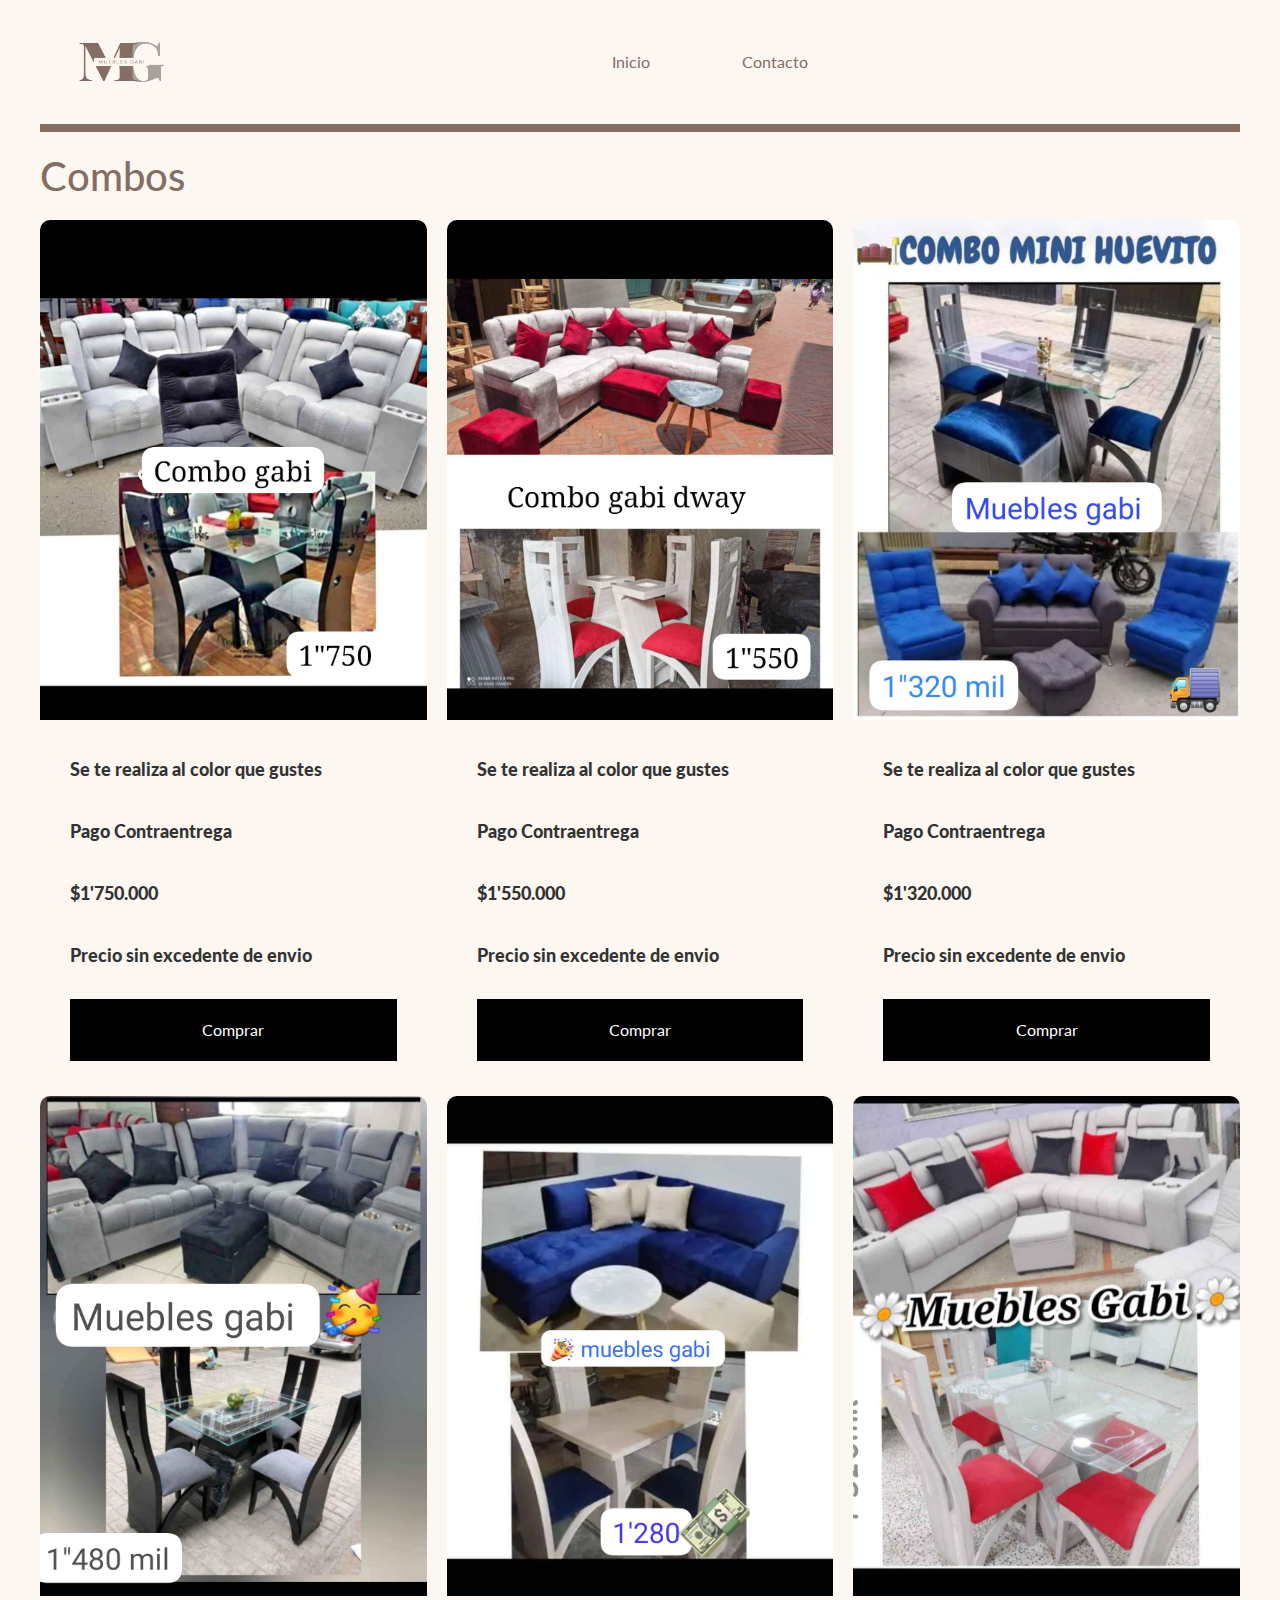
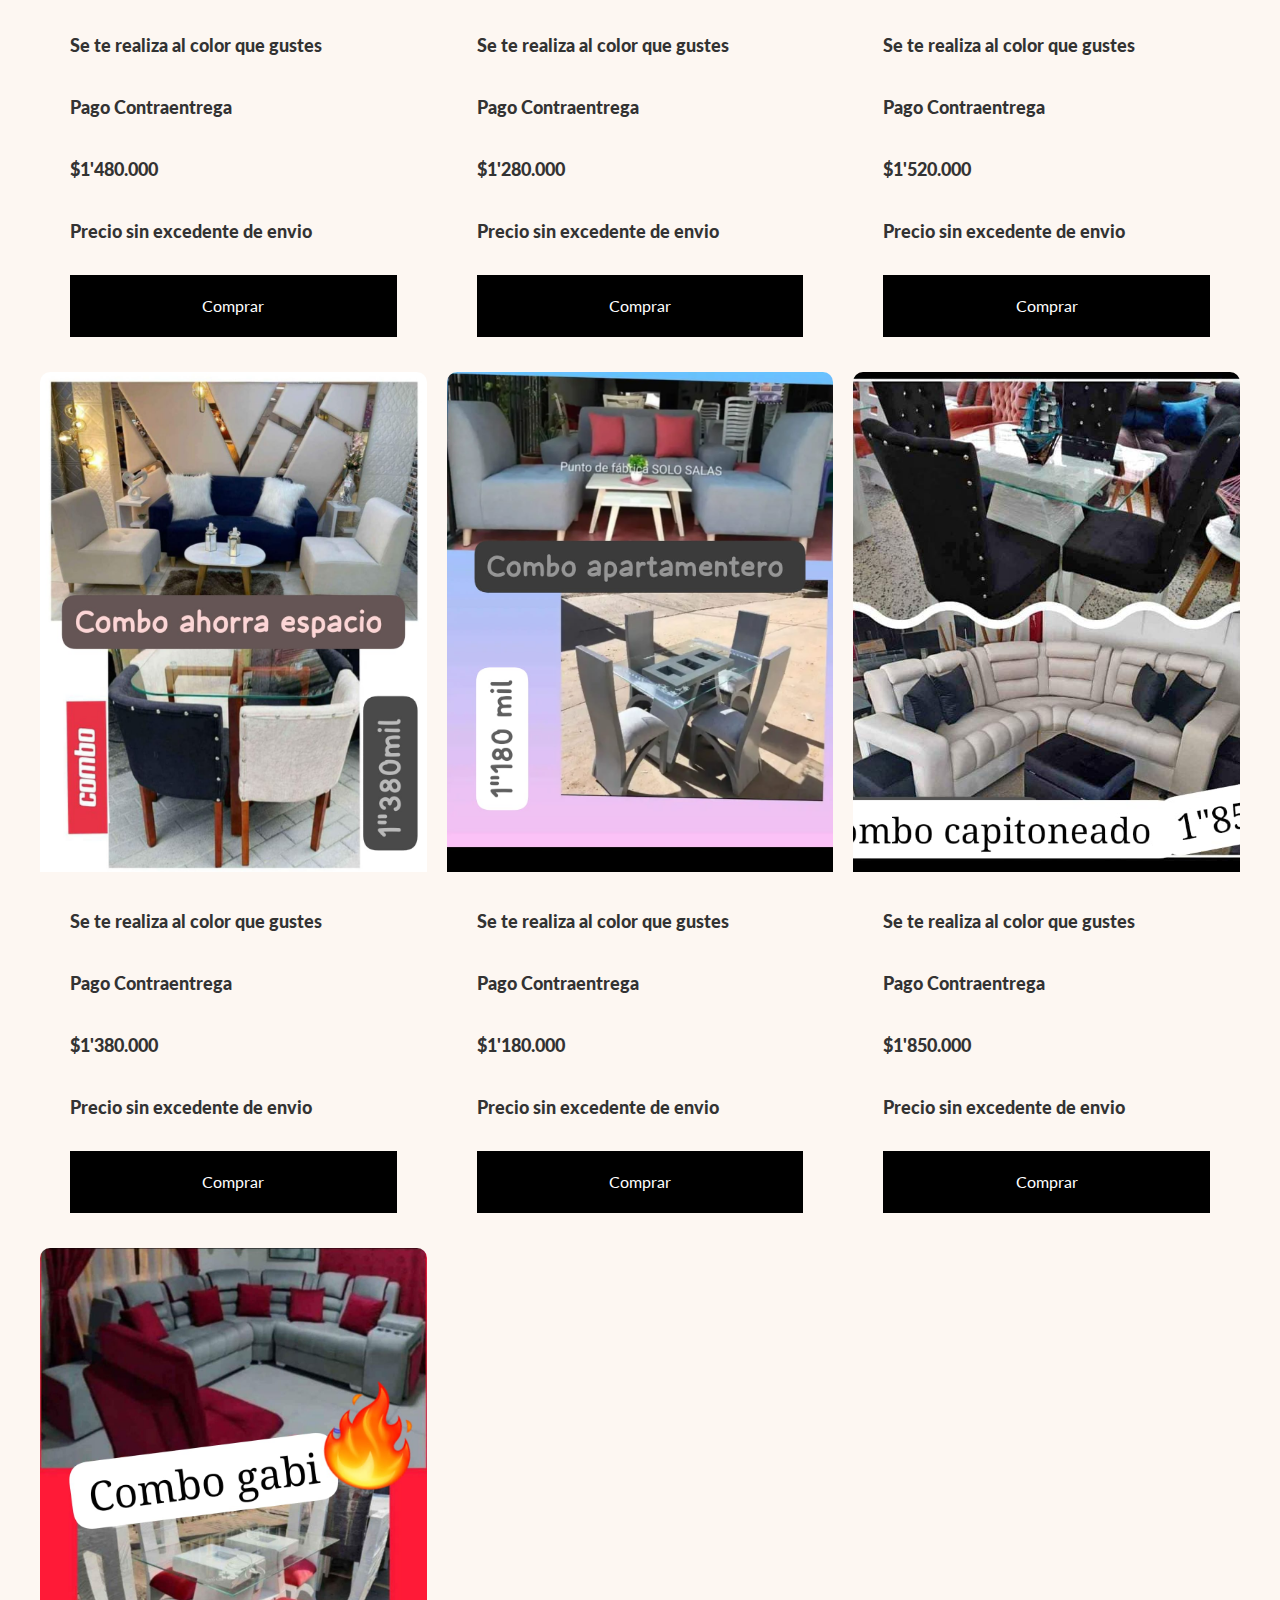
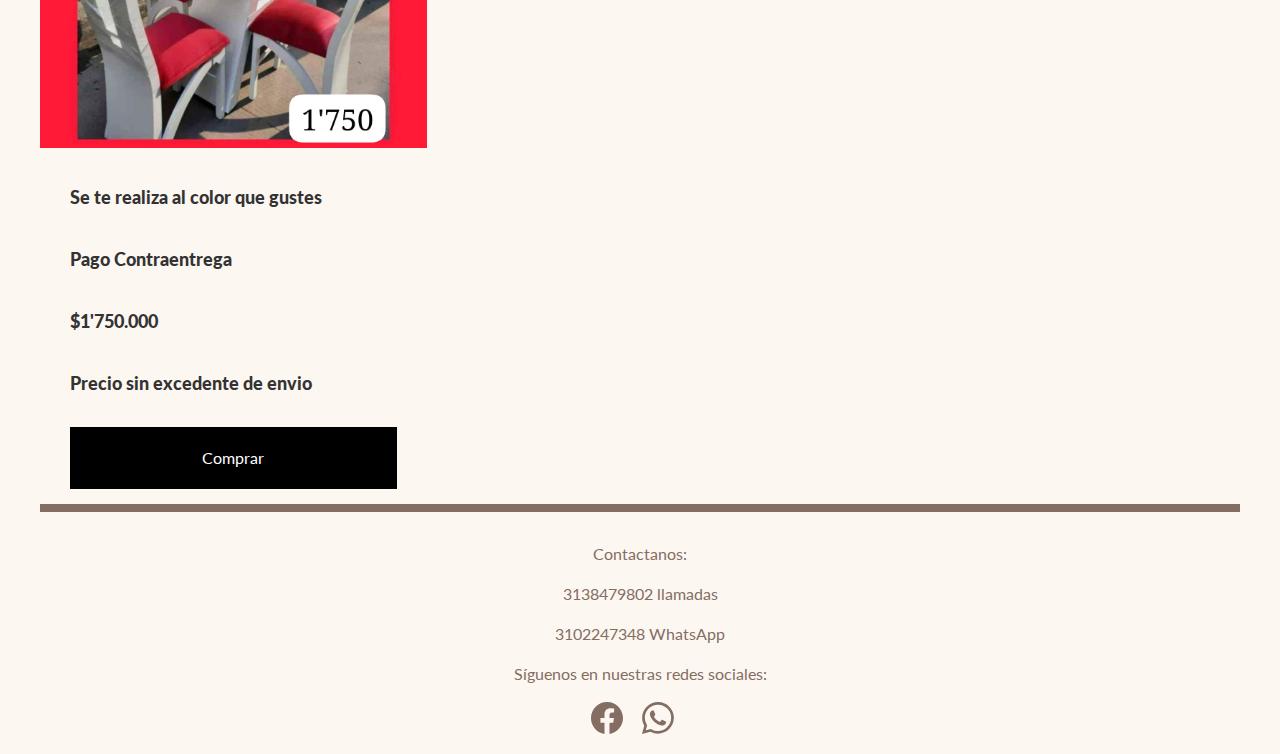
<file: Combo.html>
<!DOCTYPE html>
<html lang="en">

<head>
    <meta charset="UTF-8">
    <meta name="viewport" content="width=device-width, initial-scale=1.0">
    <title>Muebles Gabi</title>
    <link href="https://cdn.jsdelivr.net/npm/bootstrap@5.3.3/dist/css/bootstrap.min.css" rel="stylesheet"
        integrity="sha384-QWTKZyjpPEjISv5WaRU9OFeRpok6YctnYmDr5pNlyT2bRjXh0JMhjY6hW+ALEwIH" crossorigin="anonymous">
    <script src="https://cdn.jsdelivr.net/npm/bootstrap@5.3.3/dist/js/bootstrap.bundle.min.js"
        integrity="sha384-YvpcrYf0tY3lHB60NNkmXc5s9fDVZLESaAA55NDzOxhy9GkcIdslK1eN7N6jIeHz"
        crossorigin="anonymous"></script>
        <link rel="preconnect" href="https://fonts.googleapis.com">
<link rel="preconnect" href="https://fonts.gstatic.com" crossorigin>
<link href="https://fonts.googleapis.com/css2?family=Lato:ital,wght@0,100;0,300;0,400;0,700;0,900;1,100;1,300;1,400;1,700;1,900&display=swap" rel="stylesheet">
    <link rel="stylesheet" href="./Combo.css">

</head>

<header>
    <div class="navbar">
        <div className="navbar-section">
            <img class="Logo" src="./img/LogoMGDef.png" />
        </div>
        <div class="navbar-section links">
            <a href="index.html">Inicio</a>
            <a href="#Contacto">Contacto</a>
        </div>
    </div>
</header>

<body>
    <section id="Combos">
        <h1 class="tipo-sala">Combos</h1>
        <div class="container-items">
            <div class="item">
                <figure>
                    <img src="./img/Combo10.jpg" alt="producto" />
                </figure>
                <div class="info-product">
                    <p class="price">Se te realiza al color que gustes</p>
                    <p class="price">Pago Contraentrega</p>
                    <p class="price">$1'750.000</p>
                    <p class="price">Precio sin excedente de envio</p>
                    <a class="enlace-compra" href="https://walink.co/b30430"> Comprar </a>
                </div>
            </div>
            <div class="item">
                <figure>
                    <img src="./img/Combo9.jpg" alt="producto" />
                </figure>
                <div class="info-product">
                    <p class="price">Se te realiza al color que gustes</p>
                    <p class="price">Pago Contraentrega</p>
                    <p class="price">$1'550.000</p>
                    <p class="price">Precio sin excedente de envio</p>
                    <a class="enlace-compra" href="https://walink.co/b30430"> Comprar </a>
                </div>
            </div>
            <div class="item">
                <figure>
                    <img src="./img/Combo1.jpg" alt="producto" />
                </figure>
                <div class="info-product">
                    <p class="price">Se te realiza al color que gustes</p>
                    <p class="price">Pago Contraentrega</p>
                    <p class="price">$1'320.000</p>
                    <p class="price">Precio sin excedente de envio</p>
                    <a class="enlace-compra" href="https://walink.co/b30430"> Comprar </a>
                </div>
            </div>
            <div class="item">
                <figure>
                    <img src="./img/Combo2.jpg" alt="producto" />
                </figure>
                <div class="info-product">
                    <p class="price">Se te realiza al color que gustes</p>
                    <p class="price">Pago Contraentrega</p>
                    <p class="price">$1'480.000</p>
                    <p class="price">Precio sin excedente de envio</p>
                    <a class="enlace-compra" href="https://walink.co/b30430"> Comprar </a>
                </div>
            </div>
            <div class="item">
                <figure>
                    <img src="./img/Combo3.jpg" alt="producto" />
                </figure>
                <div class="info-product">
                    <p class="price">Se te realiza al color que gustes</p>
                    <p class="price">Pago Contraentrega</p>
                    <p class="price">$1'280.000</p>
                    <p class="price">Precio sin excedente de envio</p>
                    <a class="enlace-compra" href="https://walink.co/b30430"> Comprar </a>
                </div>
            </div>
            <div class="item">
                <figure>
                    <img src="./img/Combo4.jpg" alt="producto" />
                </figure>
                <div class="info-product">
                    <p class="price">Se te realiza al color que gustes</p>
                    <p class="price">Pago Contraentrega</p>
                    <p class="price">$1'520.000</p>
                    <p class="price">Precio sin excedente de envio</p>
                    <a class="enlace-compra" href="https://walink.co/b30430"> Comprar </a>
                </div>
            </div>
            <div class="item">
                <figure>
                    <img src="./img/Combo5.jpg" alt="producto" />
                </figure>
                <div class="info-product">
                    <p class="price">Se te realiza al color que gustes</p>
                    <p class="price">Pago Contraentrega</p>
                    <p class="price">$1'380.000</p>
                    <p class="price">Precio sin excedente de envio</p>
                    <a class="enlace-compra" href="https://walink.co/b30430"> Comprar </a>
                </div>
            </div>
            <div class="item">
                <figure>
                    <img src="./img/Combo6.jpg" alt="producto" />
                </figure>
                <div class="info-product">
                    <p class="price">Se te realiza al color que gustes</p>
                    <p class="price">Pago Contraentrega</p>
                    <p class="price">$1'180.000</p>
                    <p class="price">Precio sin excedente de envio</p>
                    <a class="enlace-compra" href="https://walink.co/b30430"> Comprar </a>
                </div>
            </div>
            <div class="item">
                <figure>
                    <img src="./img/Combo7.jpg" alt="producto" />
                </figure>
                <div class="info-product">
                    <p class="price">Se te realiza al color que gustes</p>
                    <p class="price">Pago Contraentrega</p>
                    <p class="price">$1'850.000</p>
                    <p class="price">Precio sin excedente de envio</p>
                    <a class="enlace-compra" href="https://walink.co/b30430"> Comprar </a>
                </div>
            </div>
            <div class="item">
                <figure>
                    <img src="./img/Combo8.jpg" alt="producto" />
                </figure>
                <div class="info-product">
                    <p class="price">Se te realiza al color que gustes</p>
                    <p class="price">Pago Contraentrega</p>
                    <p class="price">$1'750.000</p>
                    <p class="price">Precio sin excedente de envio</p>
                    <a class="enlace-compra" href="https://walink.co/b30430"> Comprar </a>
                </div>
            </div>
        </div>
    </section>

    <section id="Contacto">
        <footer>
            <div class="social-media">
                <p>Contactanos:</p>
                <p>3138479802 llamadas</p> 
                <p>3102247348 WhatsApp</p>
                <p>Síguenos en nuestras redes sociales:</p>
                </a>
                <a href="https://www.facebook.com/profile.php?id=100057997368921" target="_blank">
                    <svg xmlns="http://www.w3.org/2000/svg" width="32" height="32" fill="currentColor"
                        class="bi bi-facebook" viewBox="0 0 16 16">
                        <path
                            d="M16 8.049c0-4.446-3.582-8.05-8-8.05C3.58 0-.002 3.603-.002 8.05c0 4.017 2.926 7.347 6.75 7.951v-5.625h-2.03V8.05H6.75V6.275c0-2.017 1.195-3.131 3.022-3.131.876 0 1.791.157 1.791.157v1.98h-1.009c-.993 0-1.303.621-1.303 1.258v1.51h2.218l-.354 2.326H9.25V16c3.824-.604 6.75-3.934 6.75-7.951" />
                    </svg>
                </a>
                <a href="https://walink.co/b30430">
                    <svg xmlns="http://www.w3.org/2000/svg" width="32" height="32" fill="currentColor"
                        class="bi bi-whatsapp" viewBox="0 0 16 16">
                        <path
                            d="M13.601 2.326A7.85 7.85 0 0 0 7.994 0C3.627 0 .068 3.558.064 7.926c0 1.399.366 2.76 1.057 3.965L0 16l4.204-1.102a7.9 7.9 0 0 0 3.79.965h.004c4.368 0 7.926-3.558 7.93-7.93A7.9 7.9 0 0 0 13.6 2.326zM7.994 14.521a6.6 6.6 0 0 1-3.356-.92l-.24-.144-2.494.654.666-2.433-.156-.251a6.56 6.56 0 0 1-1.007-3.505c0-3.626 2.957-6.584 6.591-6.584a6.56 6.56 0 0 1 4.66 1.931 6.56 6.56 0 0 1 1.928 4.66c-.004 3.639-2.961 6.592-6.592 6.592m3.615-4.934c-.197-.099-1.17-.578-1.353-.646-.182-.065-.315-.099-.445.099-.133.197-.513.646-.627.775-.114.133-.232.148-.43.05-.197-.1-.836-.308-1.592-.985-.59-.525-.985-1.175-1.103-1.372-.114-.198-.011-.304.088-.403.087-.088.197-.232.296-.346.1-.114.133-.198.198-.33.065-.134.034-.248-.015-.347-.05-.099-.445-1.076-.612-1.47-.16-.389-.323-.335-.445-.34-.114-.007-.247-.007-.38-.007a.73.73 0 0 0-.529.247c-.182.198-.691.677-.691 1.654s.71 1.916.81 2.049c.098.133 1.394 2.132 3.383 2.992.47.205.84.326 1.129.418.475.152.904.129 1.246.08.38-.058 1.171-.48 1.338-.943.164-.464.164-.86.114-.943-.049-.084-.182-.133-.38-.232" />
                    </svg>
                </a>

            </div>
        </footer>
    </section>

</body>

</html>
</file>
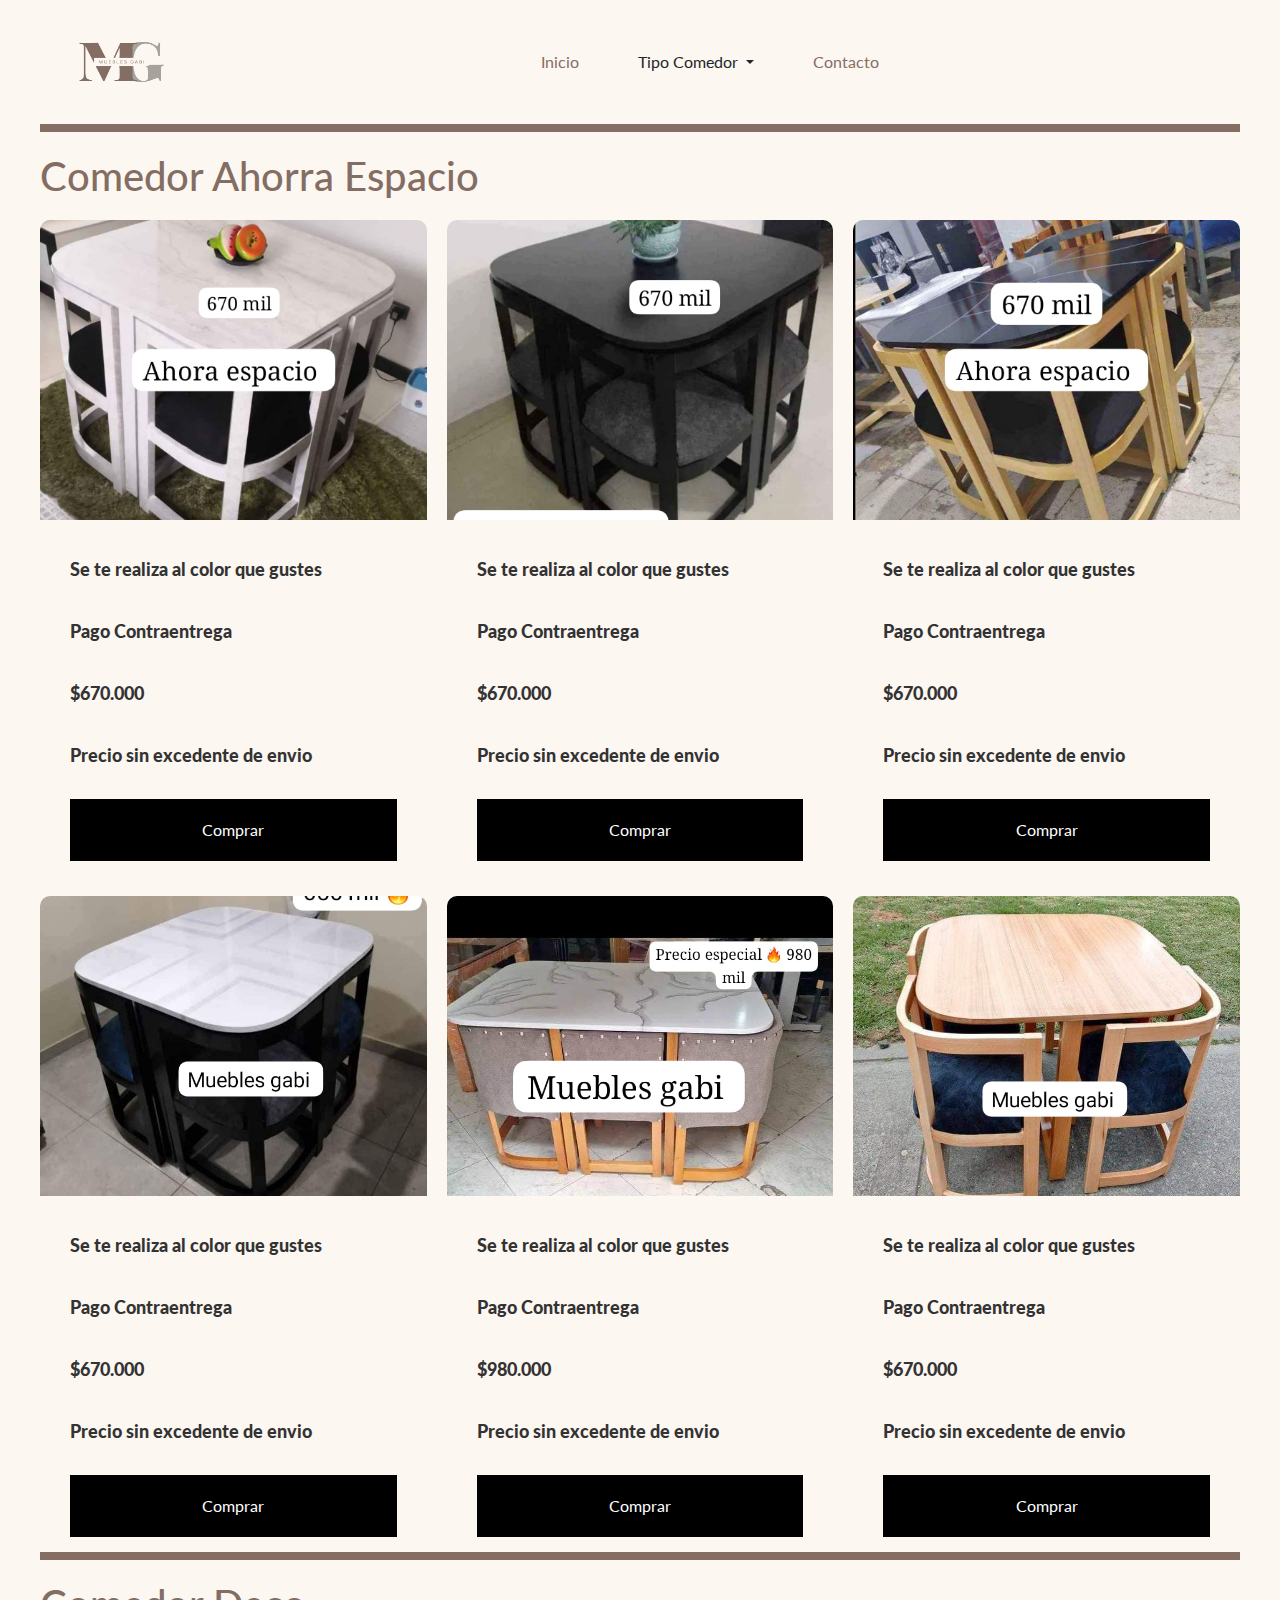
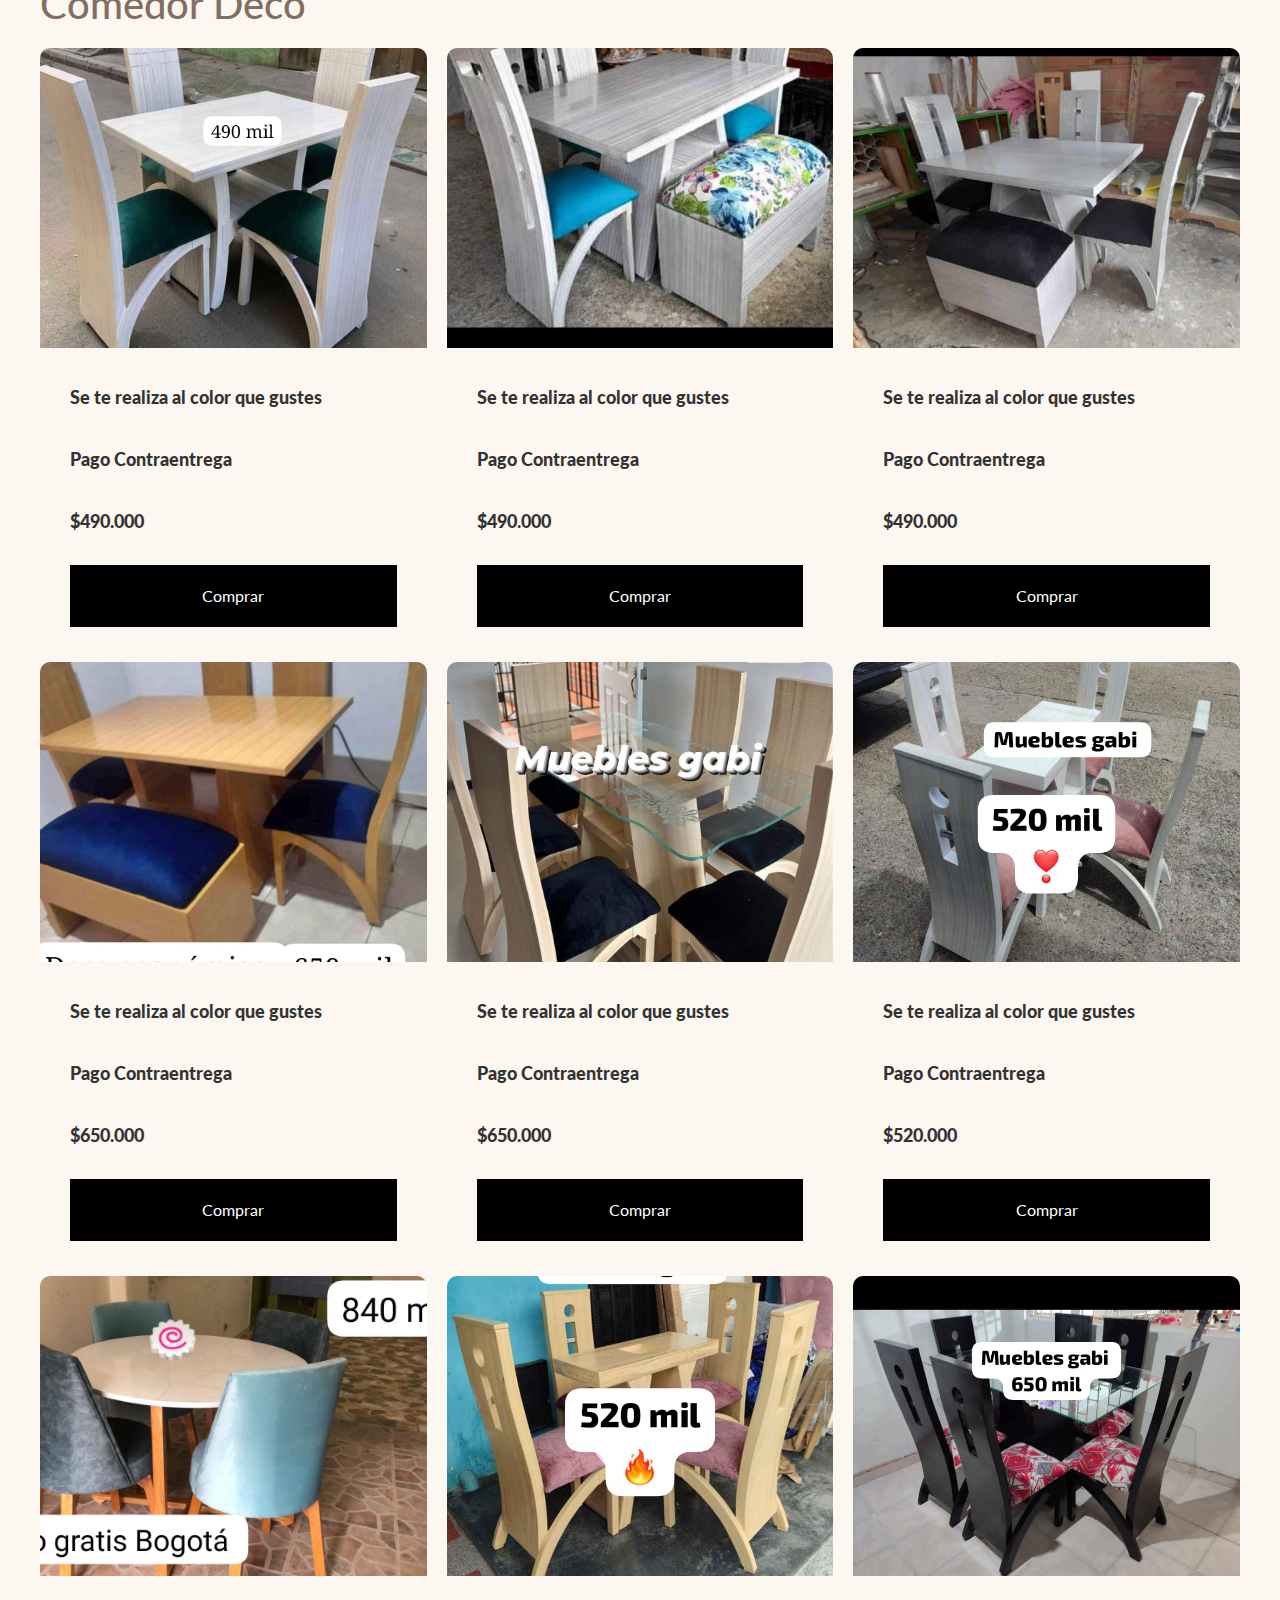
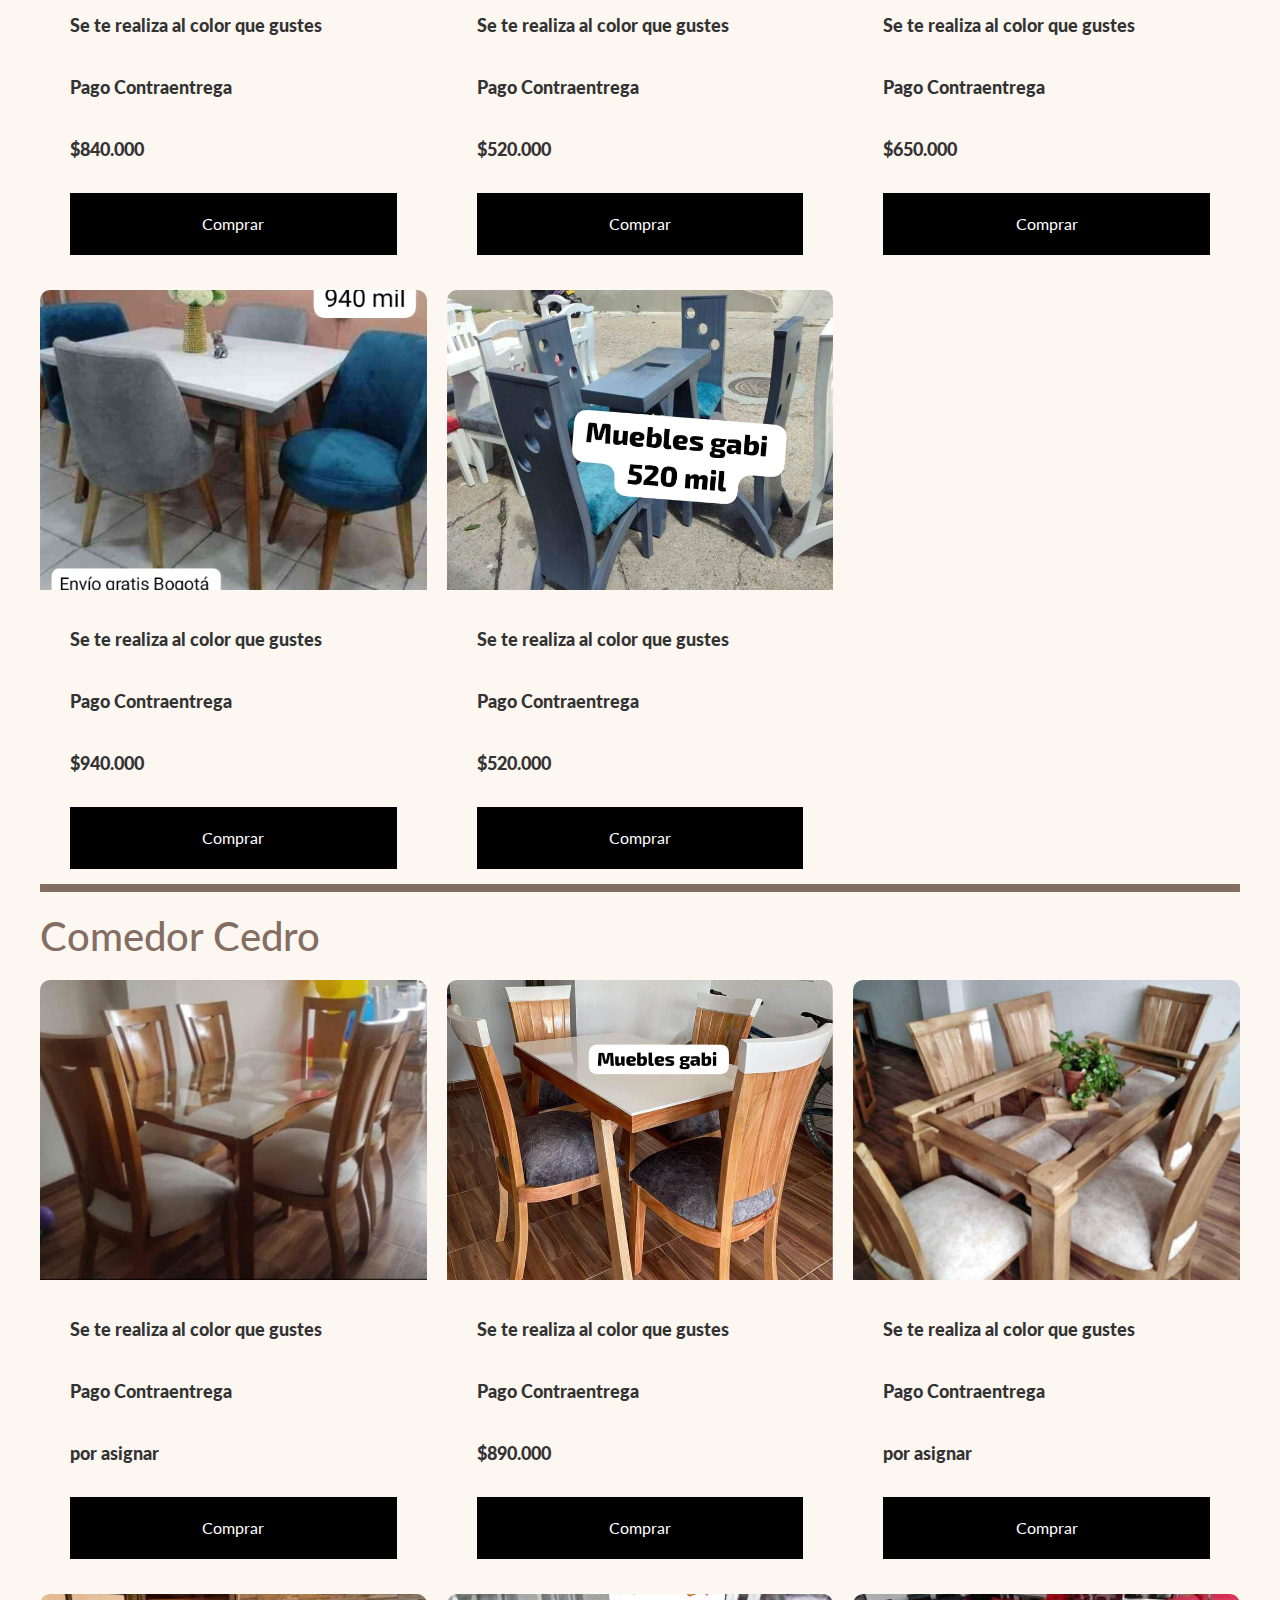
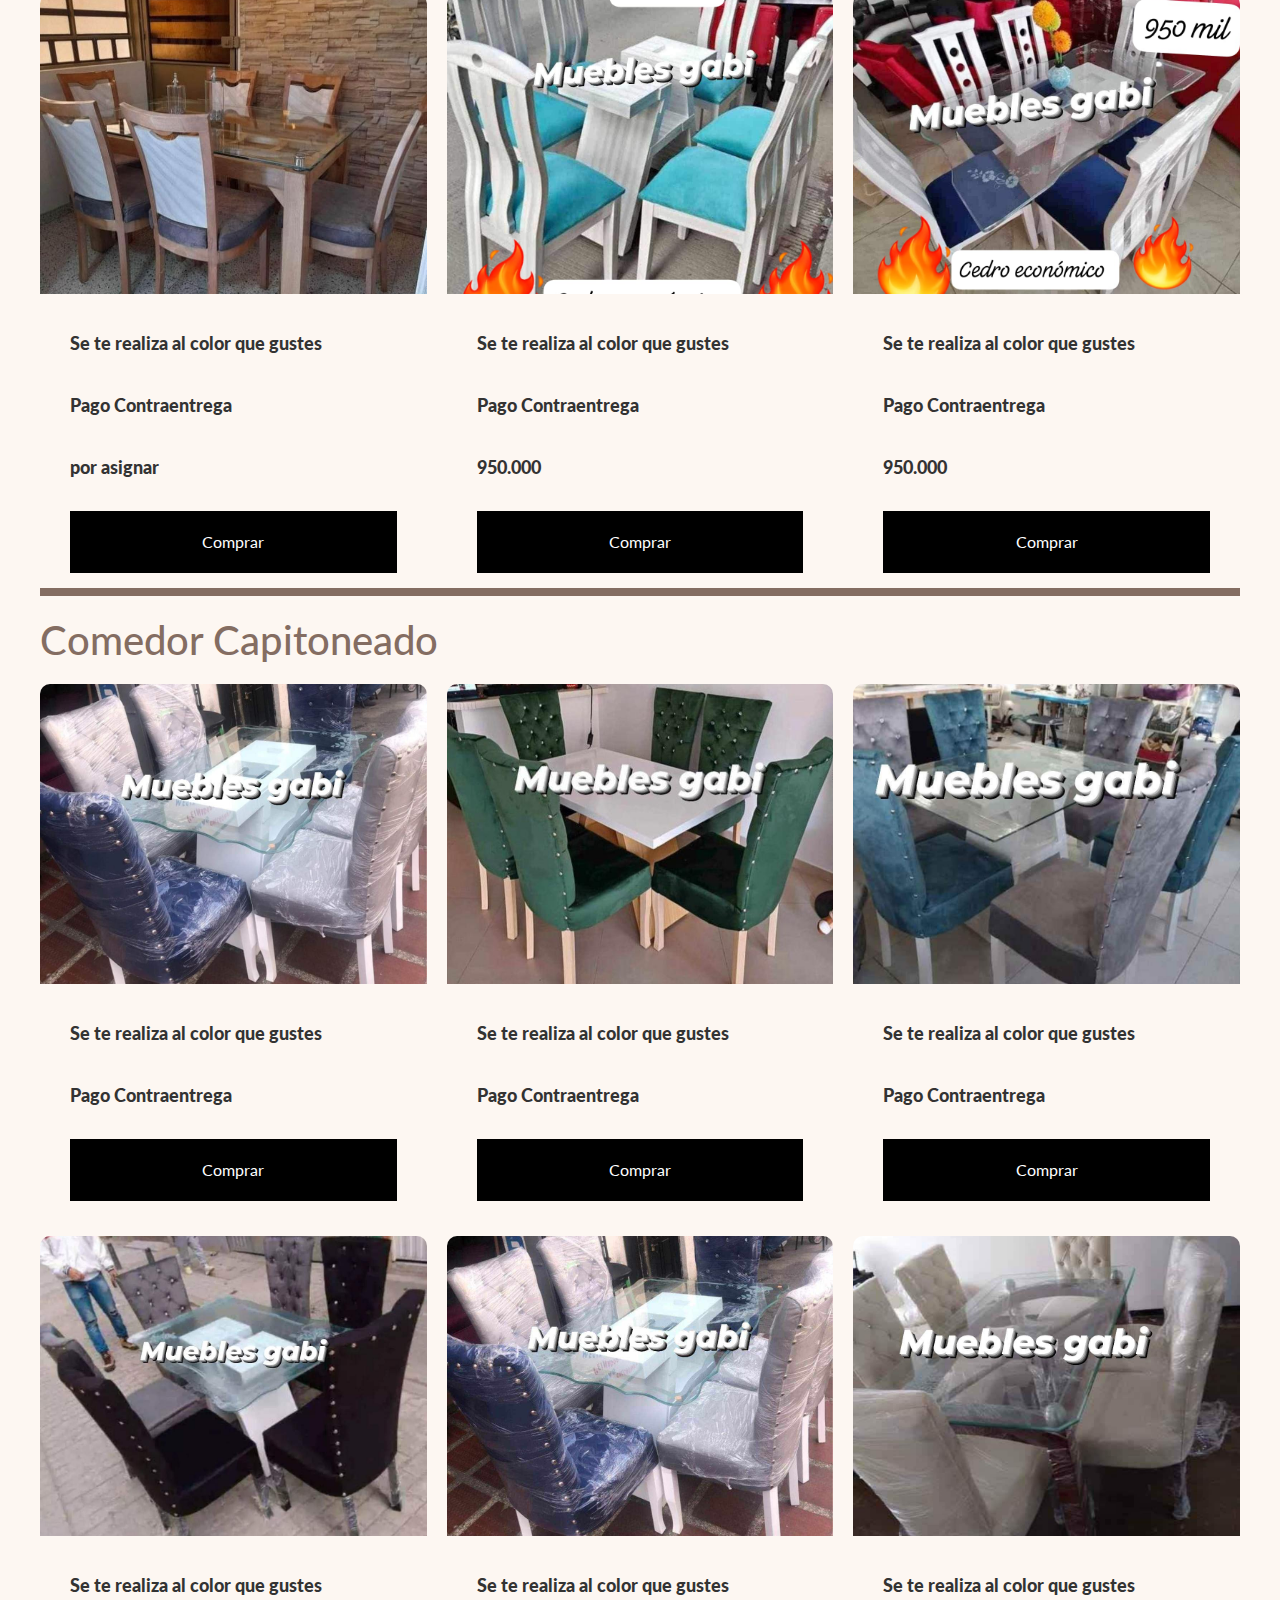
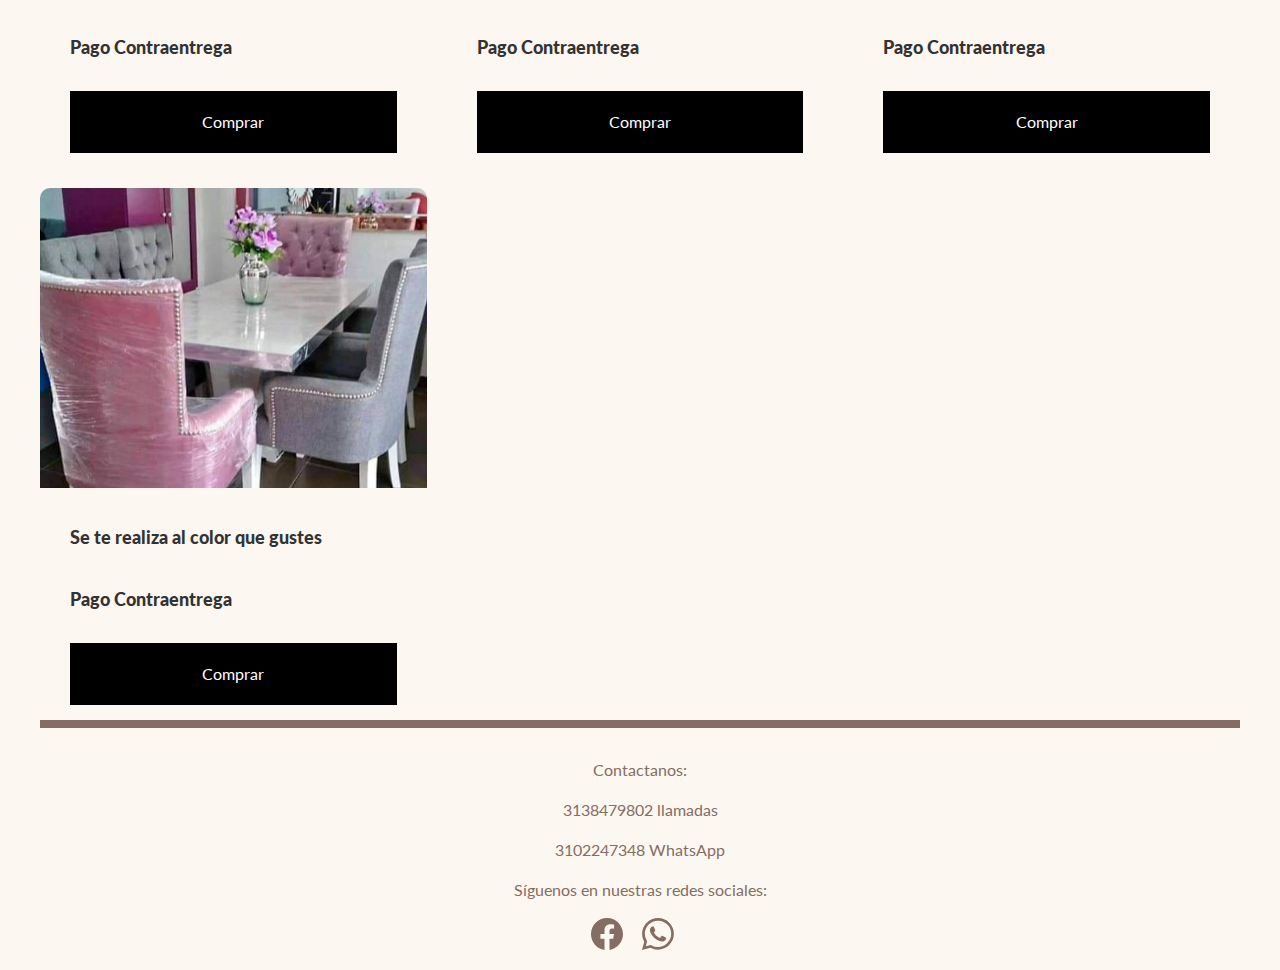
<file: Comedor.html>
<!DOCTYPE html>
<html lang="en">

<head>
    <meta charset="UTF-8">
    <meta name="viewport" content="width=device-width, initial-scale=1.0">
    <title>Muebles Gabi</title>
    <link href="https://cdn.jsdelivr.net/npm/bootstrap@5.3.3/dist/css/bootstrap.min.css" rel="stylesheet"
        integrity="sha384-QWTKZyjpPEjISv5WaRU9OFeRpok6YctnYmDr5pNlyT2bRjXh0JMhjY6hW+ALEwIH" crossorigin="anonymous">
    <script src="https://cdn.jsdelivr.net/npm/bootstrap@5.3.3/dist/js/bootstrap.bundle.min.js"
        integrity="sha384-YvpcrYf0tY3lHB60NNkmXc5s9fDVZLESaAA55NDzOxhy9GkcIdslK1eN7N6jIeHz"
        crossorigin="anonymous"></script>
        <link rel="preconnect" href="https://fonts.googleapis.com">
<link rel="preconnect" href="https://fonts.gstatic.com" crossorigin>
<link href="https://fonts.googleapis.com/css2?family=Lato:ital,wght@0,100;0,300;0,400;0,700;0,900;1,100;1,300;1,400;1,700;1,900&display=swap" rel="stylesheet">
    <link rel="stylesheet" href="./Comedor.css">

</head>

<header>
    <div class="navbar">
        <div className="navbar-section">
            <img class="Logo" src="./img/LogoMGDef.png" />
        </div>
        <div class="navbar-section links">
            <a href="index.html">Inicio</a>
            <div class="dropdown">
                <button class="btn dropdown-toggle" type="button" id="dropdownMenuButton" data-bs-toggle="dropdown" aria-expanded="false">
                    Tipo Comedor
                </button>
                <ul class="dropdown-menu" aria-labelledby="dropdownMenuButton">
                    <li class="Menu-item"><a class="dropdown-item" href="#comedor-Ahorra">Ahorra Espacio</a></li>
                    <li class="Menu-item"><a class="dropdown-item" href="#comedor-Deco">Deco</a></li>
                    <li class="Menu-item"><a class="dropdown-item" href="#comedor-Cedro">Cedro</a></li>
                    <li class="Menu-item"><a class="dropdown-item" href="#comedor-Capitoneado">Capitoneado</a></li>
                </ul>
            </div>
            <a href="#Contacto">Contacto</a>
        </div>
    </div>
</header>

<body>
    <section id="comedor-Ahorra">
        <h1 class="tipo-sala">Comedor Ahorra Espacio</h1>
        <div class="container-items">
            <div class="item">
                <figure>
                    <img src="./img/Ahorra1.jpg" alt="producto" />
                </figure>
                <div class="info-product">
                    <p class="price">Se te realiza al color que gustes</p>
                    <p class="price">Pago Contraentrega</p>
                    <p class="price">$670.000</p>
                    <p class="price">Precio sin excedente de envio</p>
                    <a class="enlace-compra" href="https://walink.co/b30430"> Comprar </a>
                </div>
            </div>
            <div class="item">
                <figure>
                    <img src="./img/Ahorra2.jpg" alt="producto" />
                </figure>
                <div class="info-product">
                    <p class="price">Se te realiza al color que gustes</p>
                    <p class="price">Pago Contraentrega</p>
                    <p class="price">$670.000</p>
                    <p class="price">Precio sin excedente de envio</p>
                    <a class="enlace-compra" href="https://walink.co/b30430"> Comprar </a>
                </div>
            </div>
            <div class="item">
                <figure>
                    <img src="./img/Ahorra3.jpg" alt="producto" />
                </figure>
                <div class="info-product">
                    <p class="price">Se te realiza al color que gustes</p>
                    <p class="price">Pago Contraentrega</p>
                    <p class="price">$670.000</p>
                    <p class="price">Precio sin excedente de envio</p>
                    <a class="enlace-compra" href="https://walink.co/b30430"> Comprar </a>
                </div>
            </div>
            <div class="item">
                <figure>
                    <img src="./img/ahorra4.jpg" alt="producto" />
                </figure>
                <div class="info-product">
                    <p class="price">Se te realiza al color que gustes</p>
                    <p class="price">Pago Contraentrega</p>
                    <p class="price">$670.000</p>
                    <p class="price">Precio sin excedente de envio</p>
                    <a class="enlace-compra" href="https://walink.co/b30430"> Comprar </a>
                </div>
            </div>
            <div class="item">
                <figure>
                    <img src="./img/ahorra5.jpg" alt="producto" />
                </figure>
                <div class="info-product">
                    <p class="price">Se te realiza al color que gustes</p>
                    <p class="price">Pago Contraentrega</p>
                    <p class="price">$980.000</p>
                    <p class="price">Precio sin excedente de envio</p>
                    <a class="enlace-compra" href="https://walink.co/b30430"> Comprar </a>
                </div>
            </div>
            <div class="item">
                <figure>
                    <img src="./img/ahorra6.jpg" alt="producto" />
                </figure>
                <div class="info-product">
                    <p class="price">Se te realiza al color que gustes</p>
                    <p class="price">Pago Contraentrega</p>
                    <p class="price">$670.000</p>
                    <p class="price">Precio sin excedente de envio</p>
                    <a class="enlace-compra" href="https://walink.co/b30430"> Comprar </a>
                </div>
            </div>
        </div>
    </section>
    <section id="comedor-Deco">
        <h1 class="tipo-sala">Comedor Deco</h1>
        <div class="container-items">
            <div class="item">
                <figure>
                    <img src="./img/Deco1.jpg" alt="producto" />
                </figure>
                <div class="info-product">
                    <p class="price">Se te realiza al color que gustes</p>
                    <p class="price">Pago Contraentrega</p>
                    <p class="price">$490.000</p>
                    <a class="enlace-compra" href="https://walink.co/b30430"> Comprar </a>

                </div>
            </div>
            <div class="item">
                <figure>
                    <img src="./img/Deco2.jpg" alt="producto" />
                </figure>
                <div class="info-product">
                    <p class="price">Se te realiza al color que gustes</p>
                    <p class="price">Pago Contraentrega</p>
                    <p class="price">$490.000</p>
                    <a class="enlace-compra" href="https://walink.co/b30430"> Comprar </a>
                </div>
            </div>
            <div class="item">
                <figure>
                    <img src="./img/Deco3.jpg" alt="producto" />
                </figure>
                <div class="info-product">
                    <p class="price">Se te realiza al color que gustes</p>
                    <p class="price">Pago Contraentrega</p>
                    <p class="price">$490.000</p>
                    <a class="enlace-compra" href="https://walink.co/b30430"> Comprar </a>
                </div>
            </div>
            <div class="item">
                <figure>
                    <img src="./img/Deco4.jpg" alt="producto" />
                </figure>
                <div class="info-product">
                    <p class="price">Se te realiza al color que gustes</p>
                    <p class="price">Pago Contraentrega</p>
                    <p class="price">$650.000</p>
                    <a class="enlace-compra" href="https://walink.co/b30430"> Comprar </a>
                </div>
            </div>
            <div class="item">
                <figure>
                    <img src="./img/Deco5.jpg" alt="producto" />
                </figure>
                <div class="info-product">
                    <p class="price">Se te realiza al color que gustes</p>
                    <p class="price">Pago Contraentrega</p>
                    <p class="price">$650.000</p>
                    <a class="enlace-compra" href="https://walink.co/b30430"> Comprar </a>
                </div>
            </div>
            <div class="item">
                <figure>
                    <img src="./img/Deco6.jpg" alt="producto" />
                </figure>
                <div class="info-product">
                    <p class="price">Se te realiza al color que gustes</p>
                    <p class="price">Pago Contraentrega</p>
                    <p class="price">$520.000</p>
                    <a class="enlace-compra" href="https://walink.co/b30430"> Comprar </a>
                </div>
            </div>
            <div class="item">
                <figure>
                    <img src="./img/Deco8.jpg" alt="producto" />
                </figure>
                <div class="info-product">
                    <p class="price">Se te realiza al color que gustes</p>
                    <p class="price">Pago Contraentrega</p>
                    <p class="price">$840.000</p>
                    <a class="enlace-compra" href="https://walink.co/b30430"> Comprar </a>
                </div>
            </div>
            <div class="item">
                <figure>
                    <img src="./img/Deco9.jpg" alt="producto" />
                </figure>
                <div class="info-product">
                    <p class="price">Se te realiza al color que gustes</p>
                    <p class="price">Pago Contraentrega</p>
                    <p class="price">$520.000</p>
                    <a class="enlace-compra" href="https://walink.co/b30430"> Comprar </a>
                </div>
            </div>
            <div class="item">
                <figure>
                    <img src="./img/Deco10.jpg" alt="producto" />
                </figure>
                <div class="info-product">
                    <p class="price">Se te realiza al color que gustes</p>
                    <p class="price">Pago Contraentrega</p>
                    <p class="price">$650.000</p>
                    <a class="enlace-compra" href="https://walink.co/b30430"> Comprar </a>
                </div>
            </div>
            <div class="item">
                <figure>
                    <img src="./img/Deco11.jpg" alt="producto" />
                </figure>
                <div class="info-product">
                    <p class="price">Se te realiza al color que gustes</p>
                    <p class="price">Pago Contraentrega</p>
                    <p class="price">$940.000</p>
                    <a class="enlace-compra" href="https://walink.co/b30430"> Comprar </a>
                </div>
            </div>
            <div class="item">
                <figure>
                    <img src="./img/Deco12.jpg" alt="producto" />
                </figure>
                <div class="info-product">
                    <p class="price">Se te realiza al color que gustes</p>
                    <p class="price">Pago Contraentrega</p>
                    <p class="price">$520.000</p>
                    <a class="enlace-compra" href="https://walink.co/b30430"> Comprar </a>
                </div>
            </div>
        </div>
    </section>

    <section id="comedor-Cedro">
        <h1 class="tipo-sala">Comedor Cedro</h1>
        <div class="container-items">
            <div class="item">
                <figure>
                    <img src="./img/Cedro1.jpg" alt="producto" />
                </figure>
                <div class="info-product">
                    <p class="price">Se te realiza al color que gustes</p>
                    <p class="price">Pago Contraentrega</p>
                    <p class="price">por asignar</p>
                    <a class="enlace-compra" href="https://walink.co/b30430"> Comprar </a>
                </div>
            </div>
            <div class="item">
                <figure>
                    <img src="./img/Cedro2.jpg" alt="producto" />
                </figure>
                <div class="info-product">
                    <p class="price">Se te realiza al color que gustes</p>
                    <p class="price">Pago Contraentrega</p>
                    <p class="price">$890.000</p>
                    <a class="enlace-compra" href="https://walink.co/b30430"> Comprar </a>

                </div>
            </div>
            <div class="item">
                <figure>
                    <img src="./img/Cedro3.jpg" alt="producto" />
                </figure>
                <div class="info-product">
                    <p class="price">Se te realiza al color que gustes</p>
                    <p class="price">Pago Contraentrega</p>
                    <p class="price">por asignar</p>
                    <a class="enlace-compra" href="https://walink.co/b30430"> Comprar </a>
                </div>
            </div>
            <div class="item">
                <figure>
                    <img src="./img/Cedro4.jpg" alt="producto" />
                </figure>
                <div class="info-product">
                    <p class="price">Se te realiza al color que gustes</p>
                    <p class="price">Pago Contraentrega</p>
                    <p class="price">por asignar</p>
                    <a class="enlace-compra" href="https://walink.co/b30430"> Comprar </a>
                </div>
            </div>
            <div class="item">
                <figure>
                    <img src="./img/Cedro5.jpg" alt="producto" />
                </figure>
                <div class="info-product">
                    <p class="price">Se te realiza al color que gustes</p>
                    <p class="price">Pago Contraentrega</p>
                    <p class="price">950.000</p>
                    <a class="enlace-compra" href="https://walink.co/b30430"> Comprar </a>
                </div>
            </div>
            <div class="item">
                <figure>
                    <img src="./img/Cedro6.jpg" alt="producto" />
                </figure>
                <div class="info-product">
                    <p class="price">Se te realiza al color que gustes</p>
                    <p class="price">Pago Contraentrega</p>
                    <p class="price">950.000</p>
                    <a class="enlace-compra" href="https://walink.co/b30430"> Comprar </a>
                </div>
            </div>
        </div>
    </section>
    <section id="comedor-Capitoneado">
        <h1 class="tipo-sala">Comedor Capitoneado</h1>
        <div class="container-items">
            <div class="item">
                <figure>
                    <img src="./img/Capitoneado3.jpg" alt="producto" />
                </figure>
                <div class="info-product">
                    <p class="price">Se te realiza al color que gustes</p>
                    <p class="price">Pago Contraentrega</p>
                    <a class="enlace-compra" href="https://walink.co/b30430"> Comprar </a>
                </div>
            </div>
            <div class="item">
                <figure>
                    <img src="./img/Capitoneado4.jpg" alt="producto" />
                </figure>
                <div class="info-product">
                    <p class="price">Se te realiza al color que gustes</p>
                    <p class="price">Pago Contraentrega</p>
                    <a class="enlace-compra" href="https://walink.co/b30430"> Comprar </a>
                </div>
            </div>
            <div class="item">
                <figure>
                    <img src="./img/Capitoneado5.jpg" alt="producto" />
                </figure>
                <div class="info-product">
                    <p class="price">Se te realiza al color que gustes</p>
                    <p class="price">Pago Contraentrega</p>
                    <a class="enlace-compra" href="https://walink.co/b30430"> Comprar </a>
                </div>
            </div>
            <div class="item">
                <figure>
                    <img src="./img/Capitoneado6.jpg" alt="producto" />
                </figure>
                <div class="info-product">
                    <p class="price">Se te realiza al color que gustes</p>
                    <p class="price">Pago Contraentrega</p>
                    <a class="enlace-compra" href="https://walink.co/b30430"> Comprar </a>
                </div>
            </div>
            <div class="item">
                <figure>
                    <img src="./img/Capitoneado7.jpg" alt="producto" />
                </figure>
                <div class="info-product">
                    <p class="price">Se te realiza al color que gustes</p>
                    <p class="price">Pago Contraentrega</p>
                    <a class="enlace-compra" href="https://walink.co/b30430"> Comprar </a>
                </div>
            </div>
            <div class="item">
                <figure>
                    <img src="./img/Capitoneado8.jpg" alt="producto" />
                </figure>
                <div class="info-product">
                    <p class="price">Se te realiza al color que gustes</p>
                    <p class="price">Pago Contraentrega</p>
                    <a class="enlace-compra" href="https://walink.co/b30430"> Comprar </a>
                </div>
            </div>
            <div class="item">
                <figure>
                    <img src="./img/Capitoneado9.jpg" alt="producto" />
                </figure>
                <div class="info-product">
                    <p class="price">Se te realiza al color que gustes</p>
                    <p class="price">Pago Contraentrega</p>
                    <a class="enlace-compra" href="https://walink.co/b30430"> Comprar </a>
                </div>
            </div>
        </div>
    </section>

    <section id="Contacto">
        <footer>
            <div class="social-media">
                <p>Contactanos:</p>
                <p>3138479802 llamadas</p> 
                <p>3102247348 WhatsApp</p>
                <p>Síguenos en nuestras redes sociales:</p>
                </a>
                <a href="https://www.facebook.com/profile.php?id=100057997368921" target="_blank">
                    <svg xmlns="http://www.w3.org/2000/svg" width="32" height="32" fill="currentColor"
                        class="bi bi-facebook" viewBox="0 0 16 16">
                        <path
                            d="M16 8.049c0-4.446-3.582-8.05-8-8.05C3.58 0-.002 3.603-.002 8.05c0 4.017 2.926 7.347 6.75 7.951v-5.625h-2.03V8.05H6.75V6.275c0-2.017 1.195-3.131 3.022-3.131.876 0 1.791.157 1.791.157v1.98h-1.009c-.993 0-1.303.621-1.303 1.258v1.51h2.218l-.354 2.326H9.25V16c3.824-.604 6.75-3.934 6.75-7.951" />
                    </svg>
                </a>
                <a href="https://walink.co/b30430">
                    <svg xmlns="http://www.w3.org/2000/svg" width="32" height="32" fill="currentColor"
                        class="bi bi-whatsapp" viewBox="0 0 16 16">
                        <path
                            d="M13.601 2.326A7.85 7.85 0 0 0 7.994 0C3.627 0 .068 3.558.064 7.926c0 1.399.366 2.76 1.057 3.965L0 16l4.204-1.102a7.9 7.9 0 0 0 3.79.965h.004c4.368 0 7.926-3.558 7.93-7.93A7.9 7.9 0 0 0 13.6 2.326zM7.994 14.521a6.6 6.6 0 0 1-3.356-.92l-.24-.144-2.494.654.666-2.433-.156-.251a6.56 6.56 0 0 1-1.007-3.505c0-3.626 2.957-6.584 6.591-6.584a6.56 6.56 0 0 1 4.66 1.931 6.56 6.56 0 0 1 1.928 4.66c-.004 3.639-2.961 6.592-6.592 6.592m3.615-4.934c-.197-.099-1.17-.578-1.353-.646-.182-.065-.315-.099-.445.099-.133.197-.513.646-.627.775-.114.133-.232.148-.43.05-.197-.1-.836-.308-1.592-.985-.59-.525-.985-1.175-1.103-1.372-.114-.198-.011-.304.088-.403.087-.088.197-.232.296-.346.1-.114.133-.198.198-.33.065-.134.034-.248-.015-.347-.05-.099-.445-1.076-.612-1.47-.16-.389-.323-.335-.445-.34-.114-.007-.247-.007-.38-.007a.73.73 0 0 0-.529.247c-.182.198-.691.677-.691 1.654s.71 1.916.81 2.049c.098.133 1.394 2.132 3.383 2.992.47.205.84.326 1.129.418.475.152.904.129 1.246.08.38-.058 1.171-.48 1.338-.943.164-.464.164-.86.114-.943-.049-.084-.182-.133-.38-.232" />
                    </svg>
                </a>
            </div>
        </footer>
    </section>

</body>

</html>
</file>
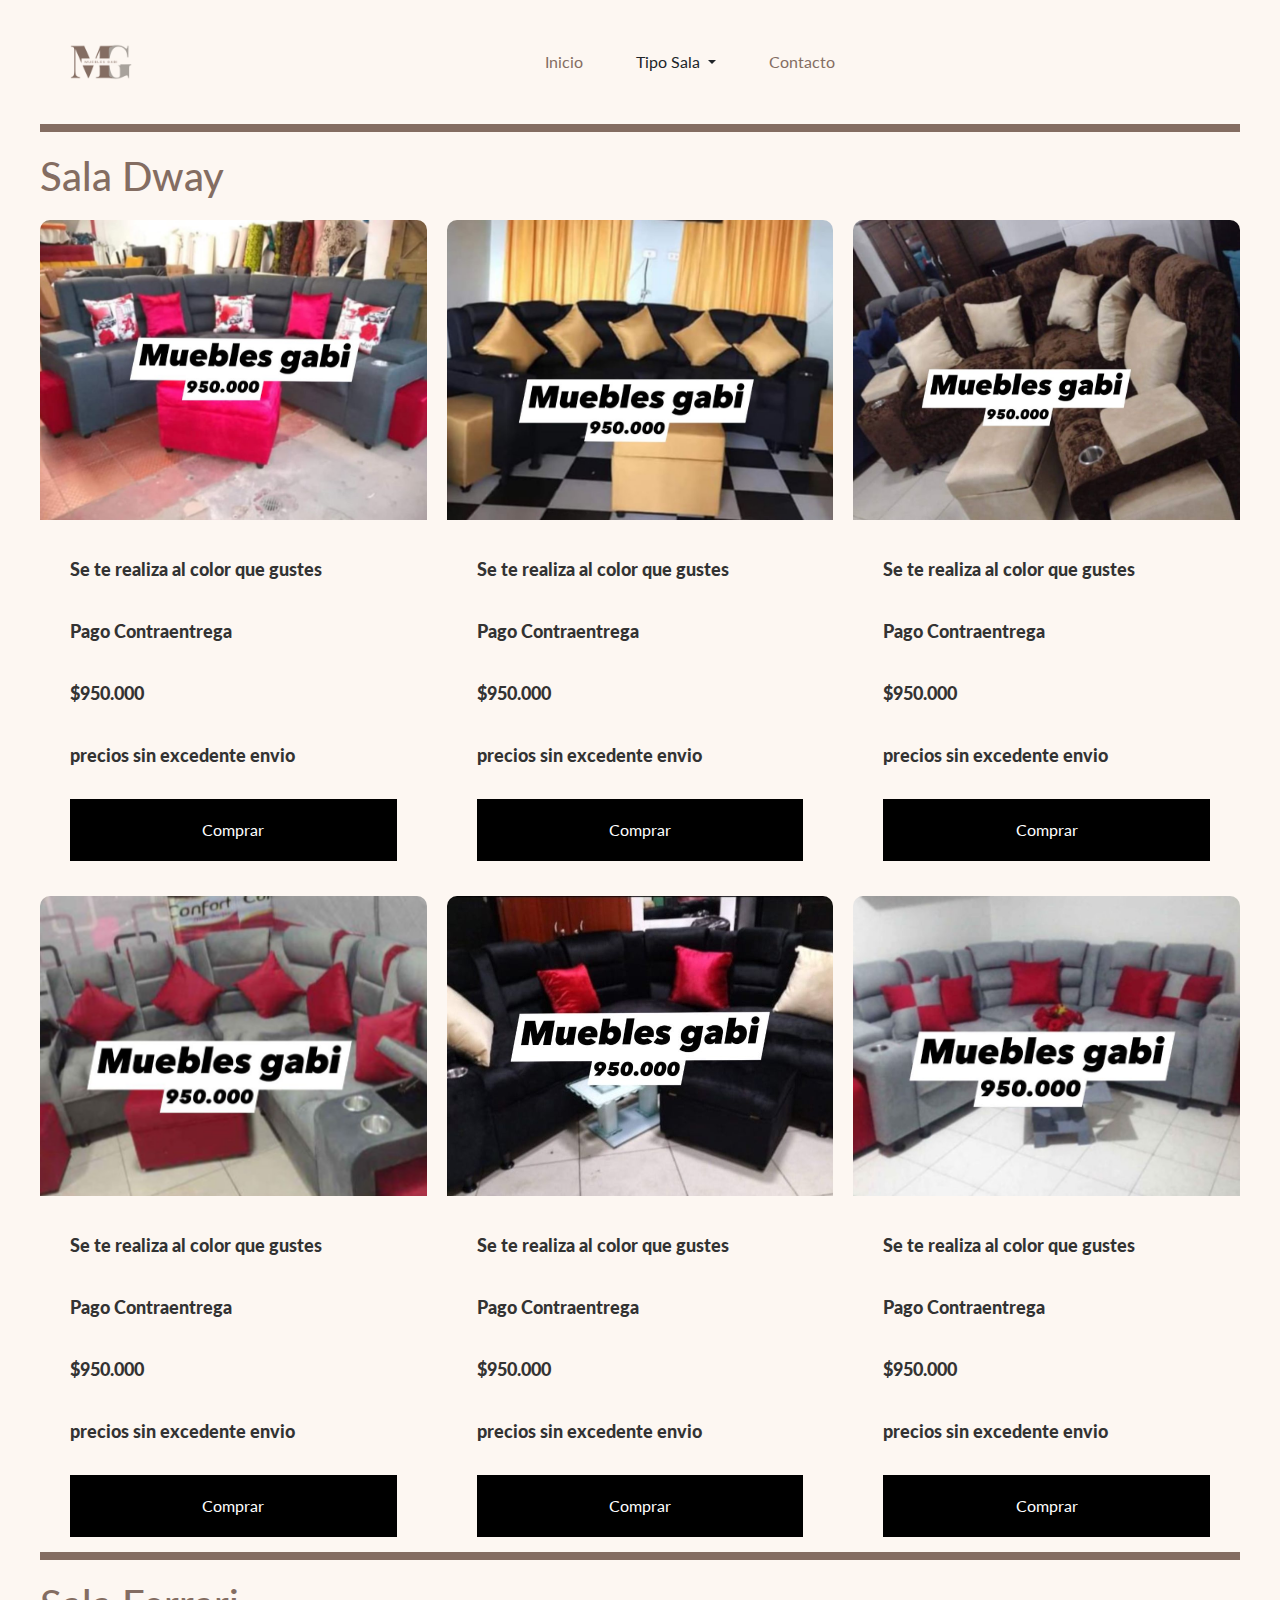
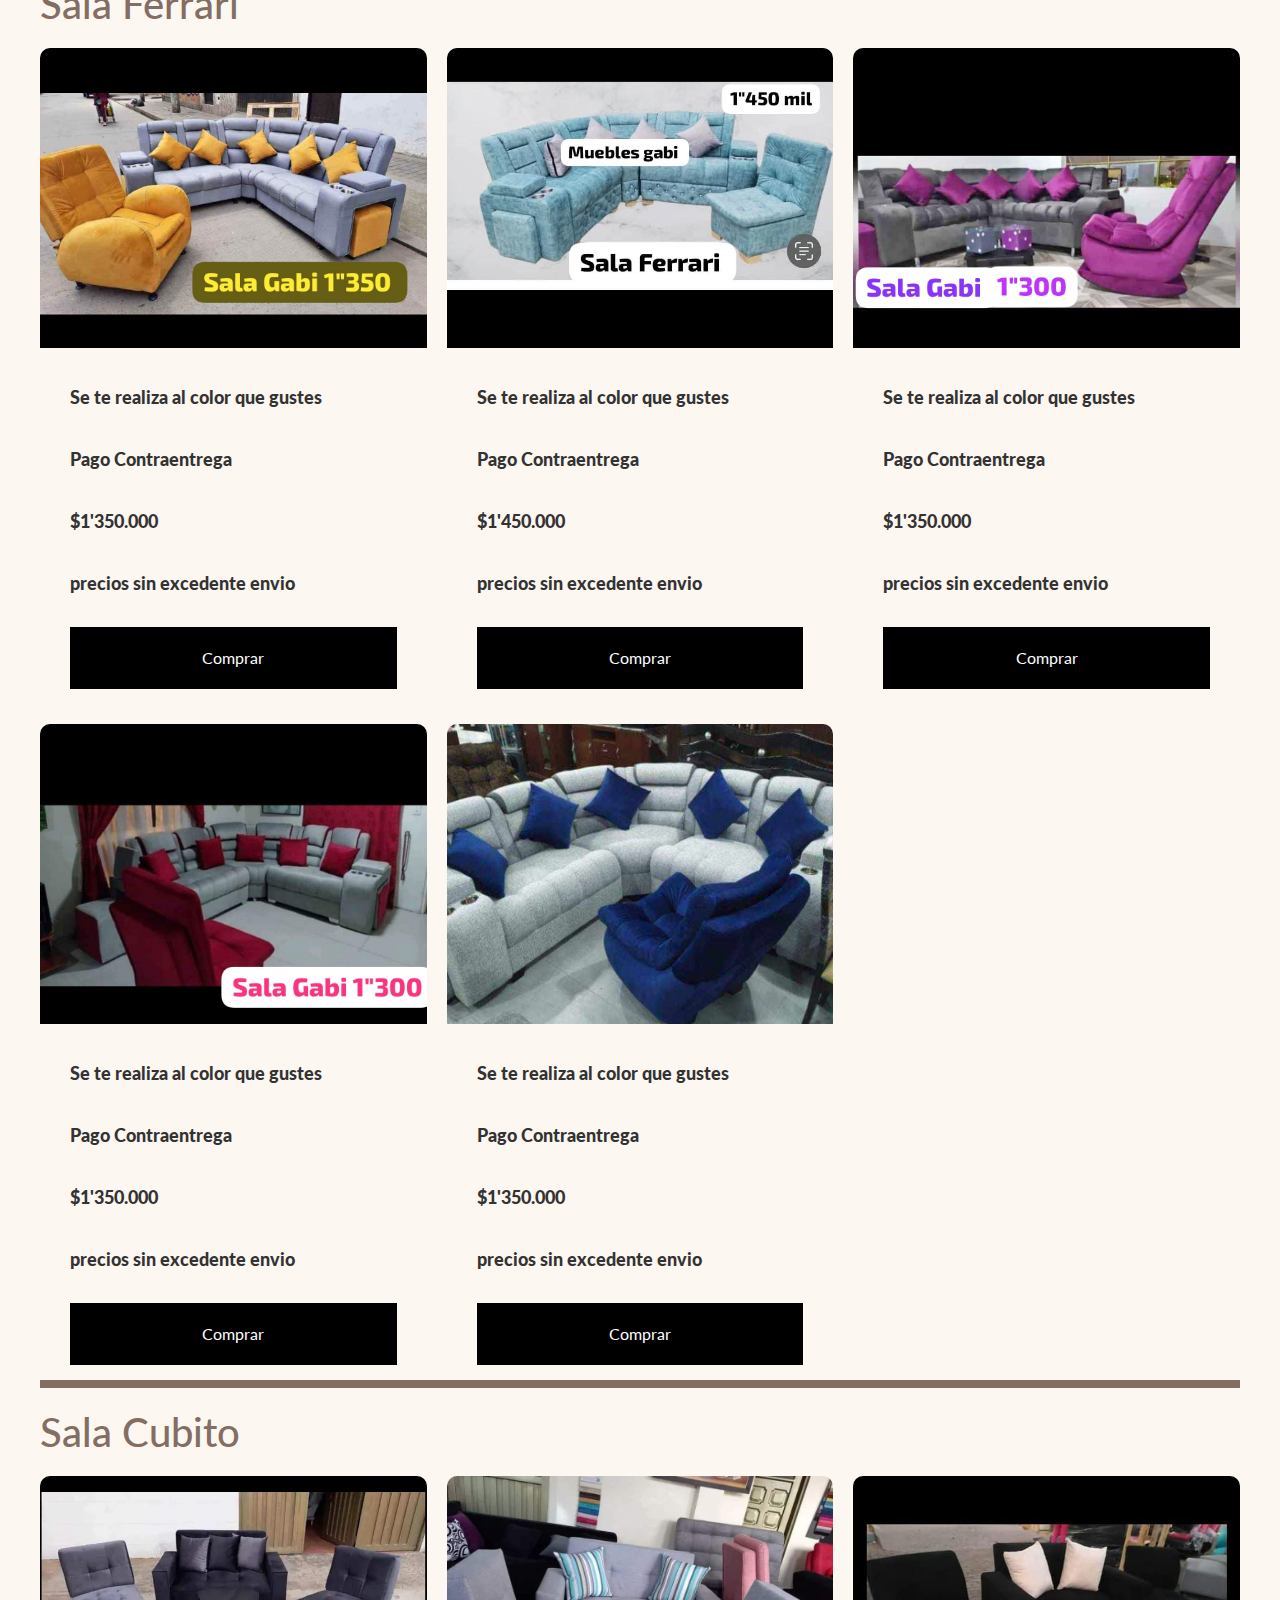
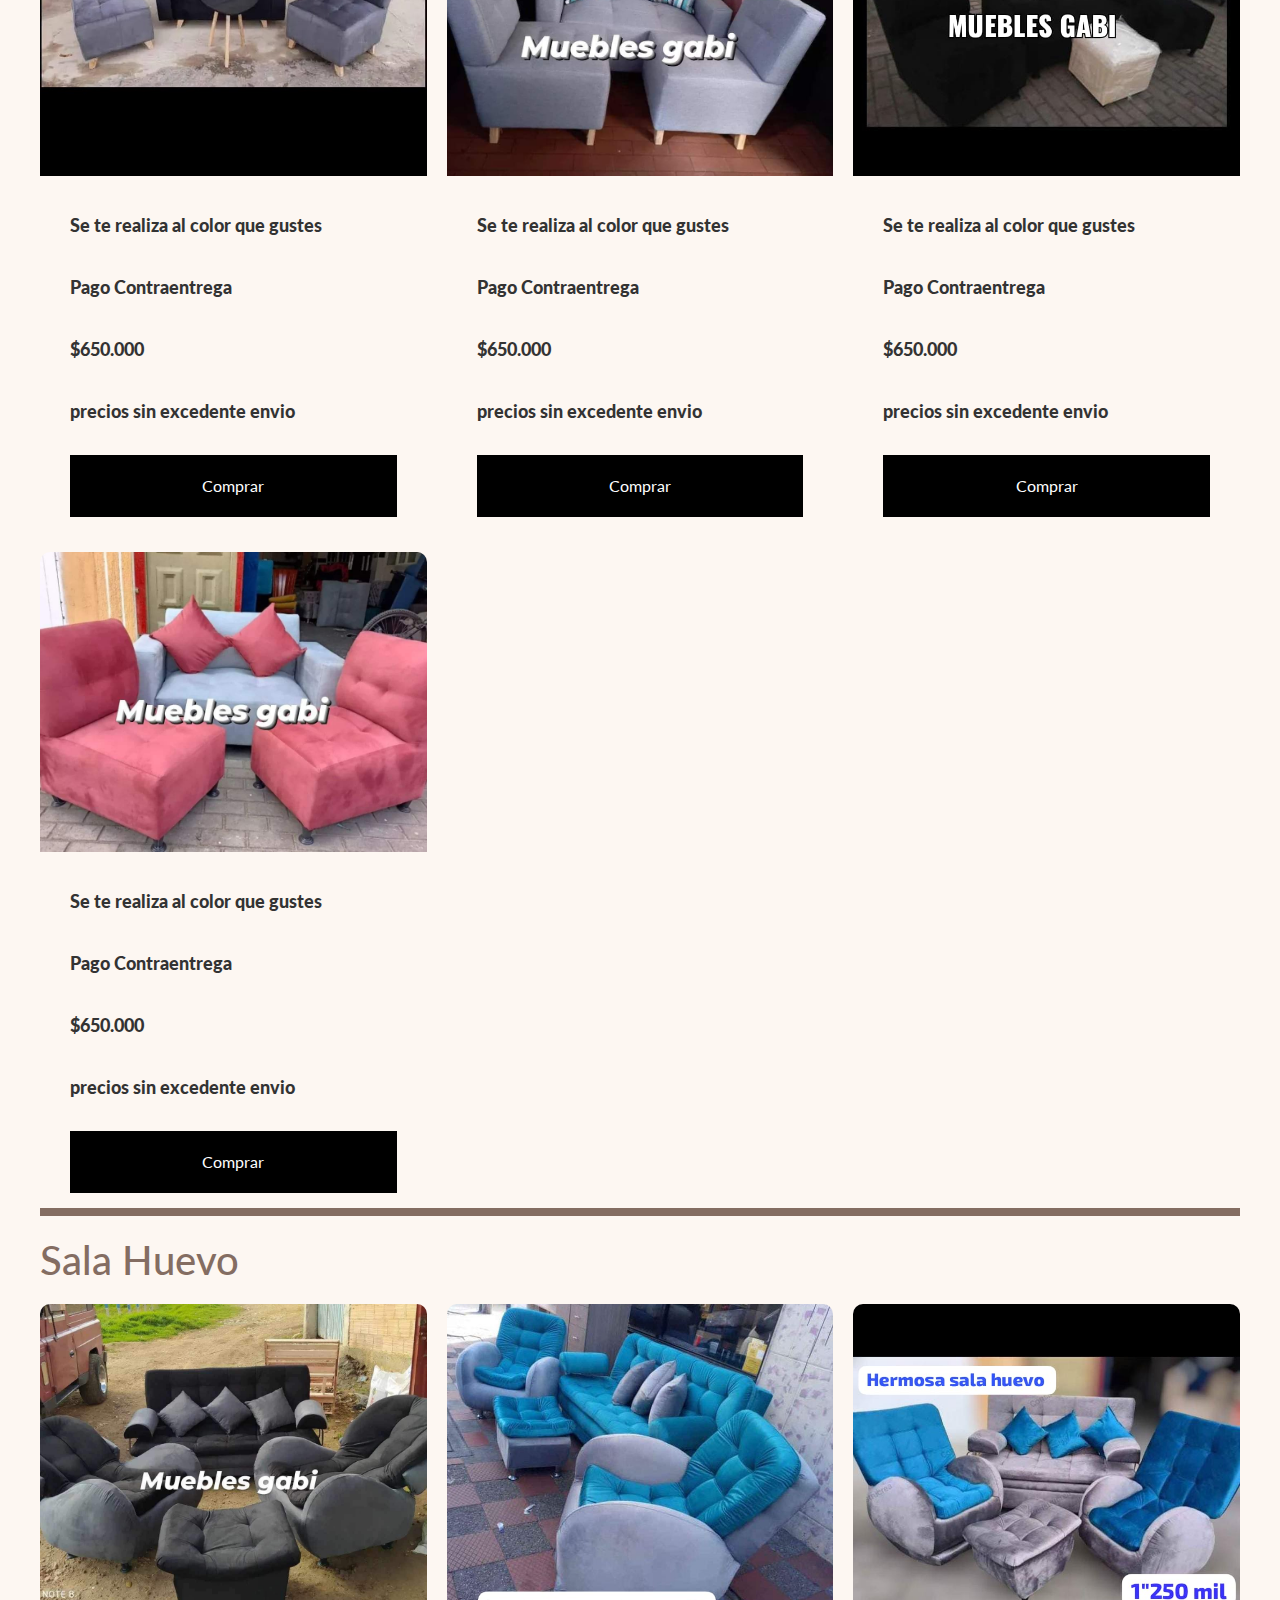
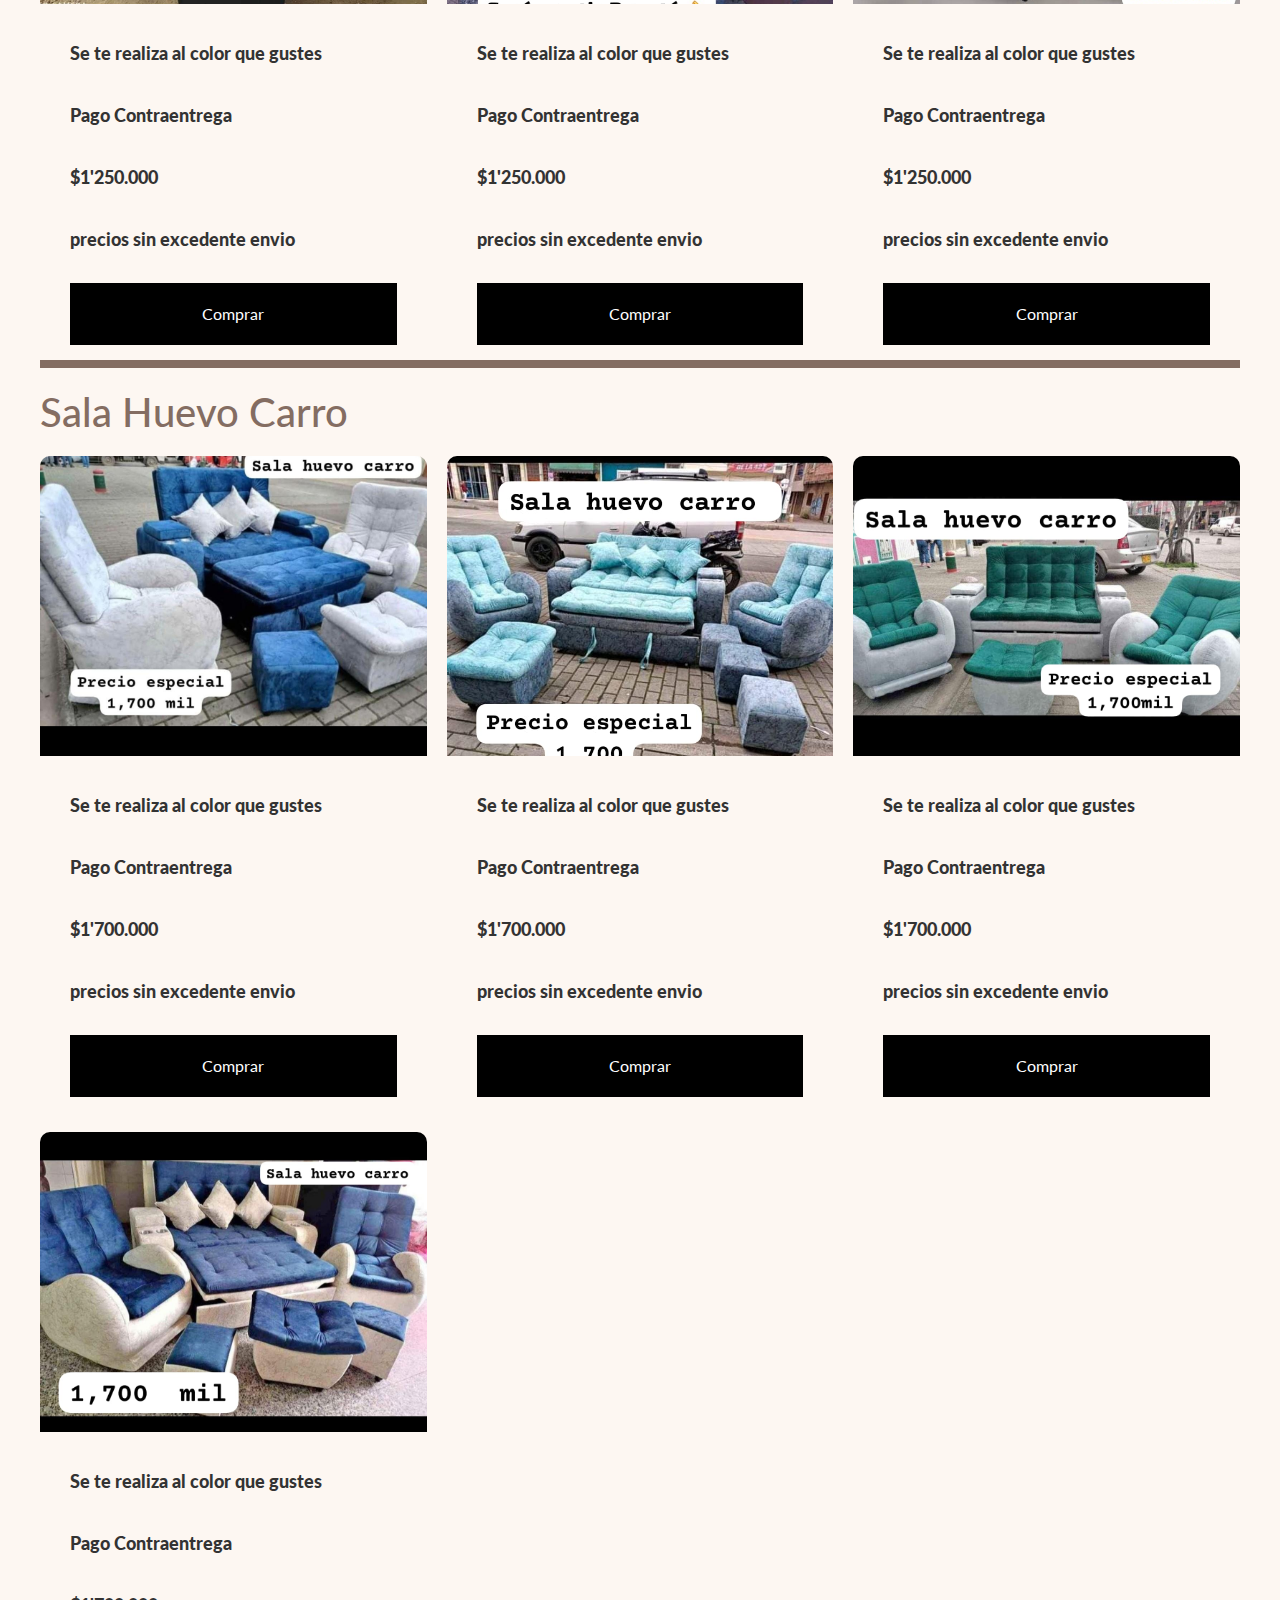
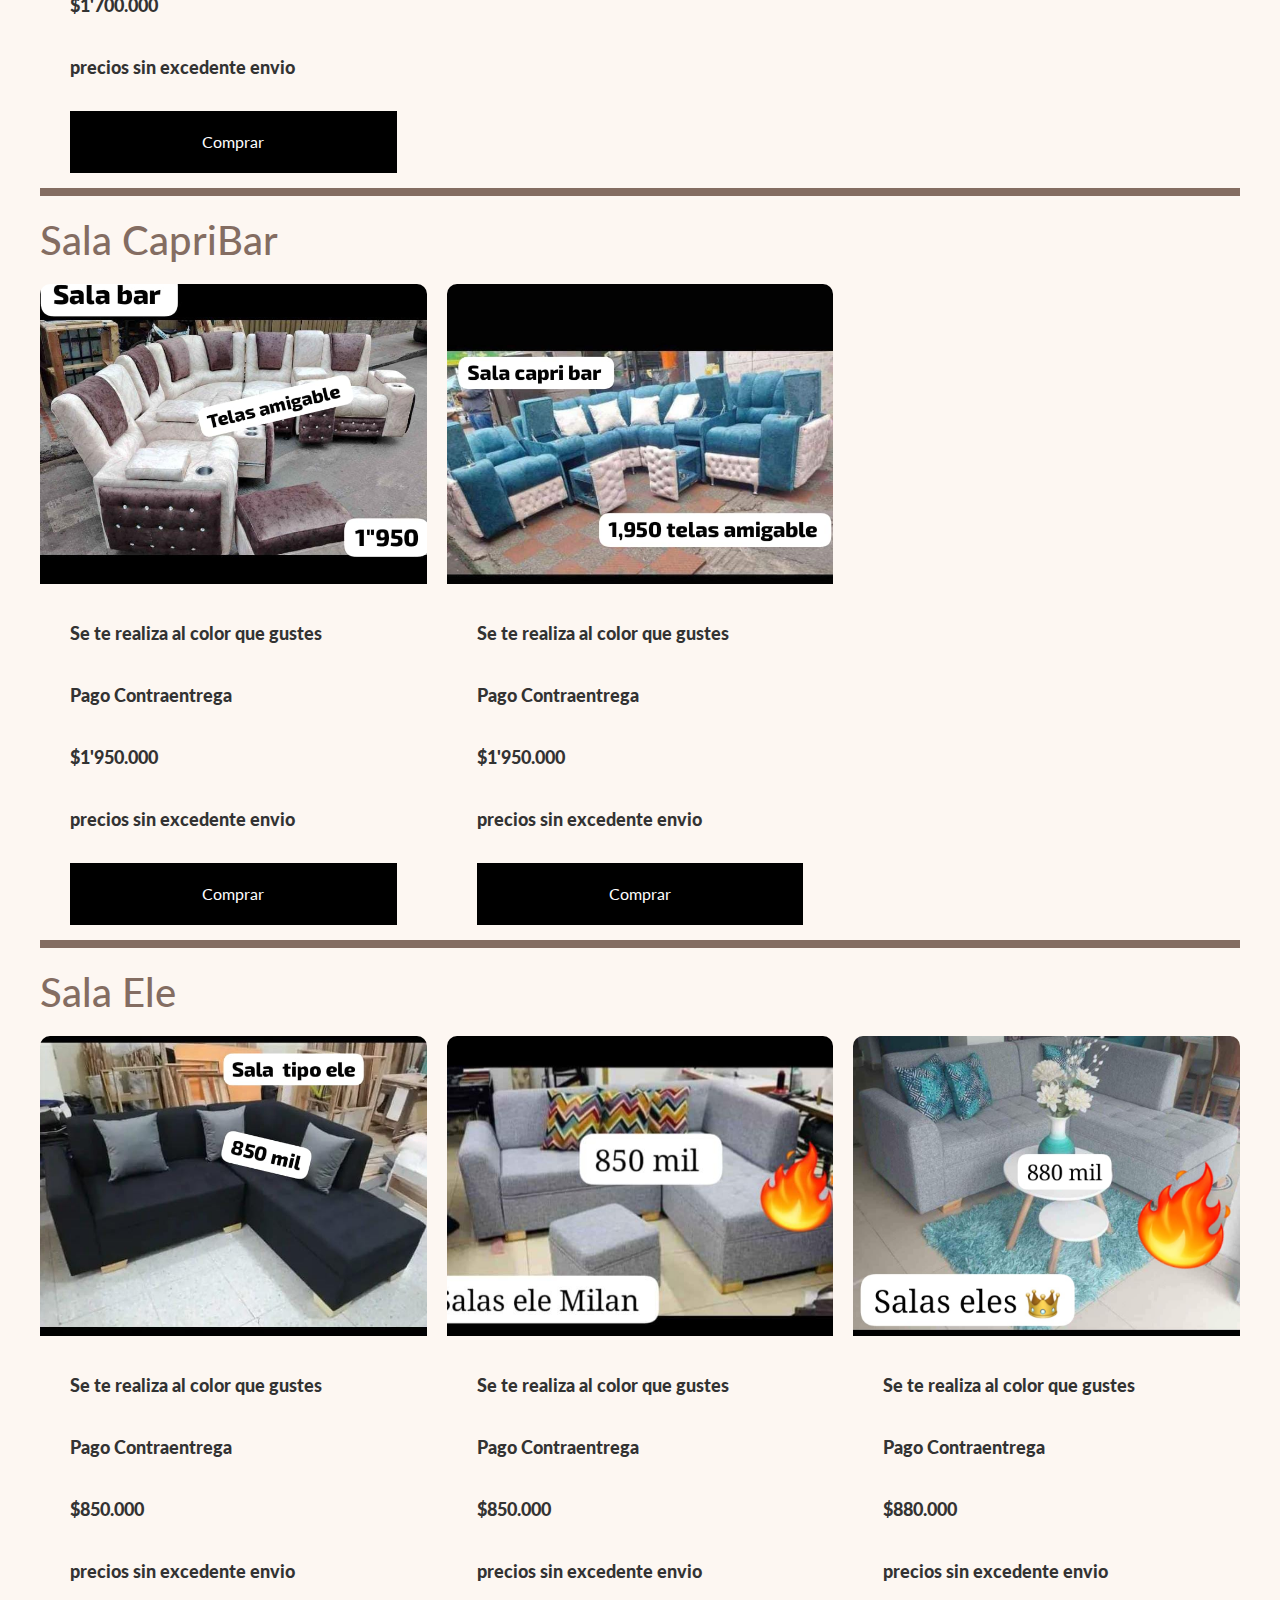
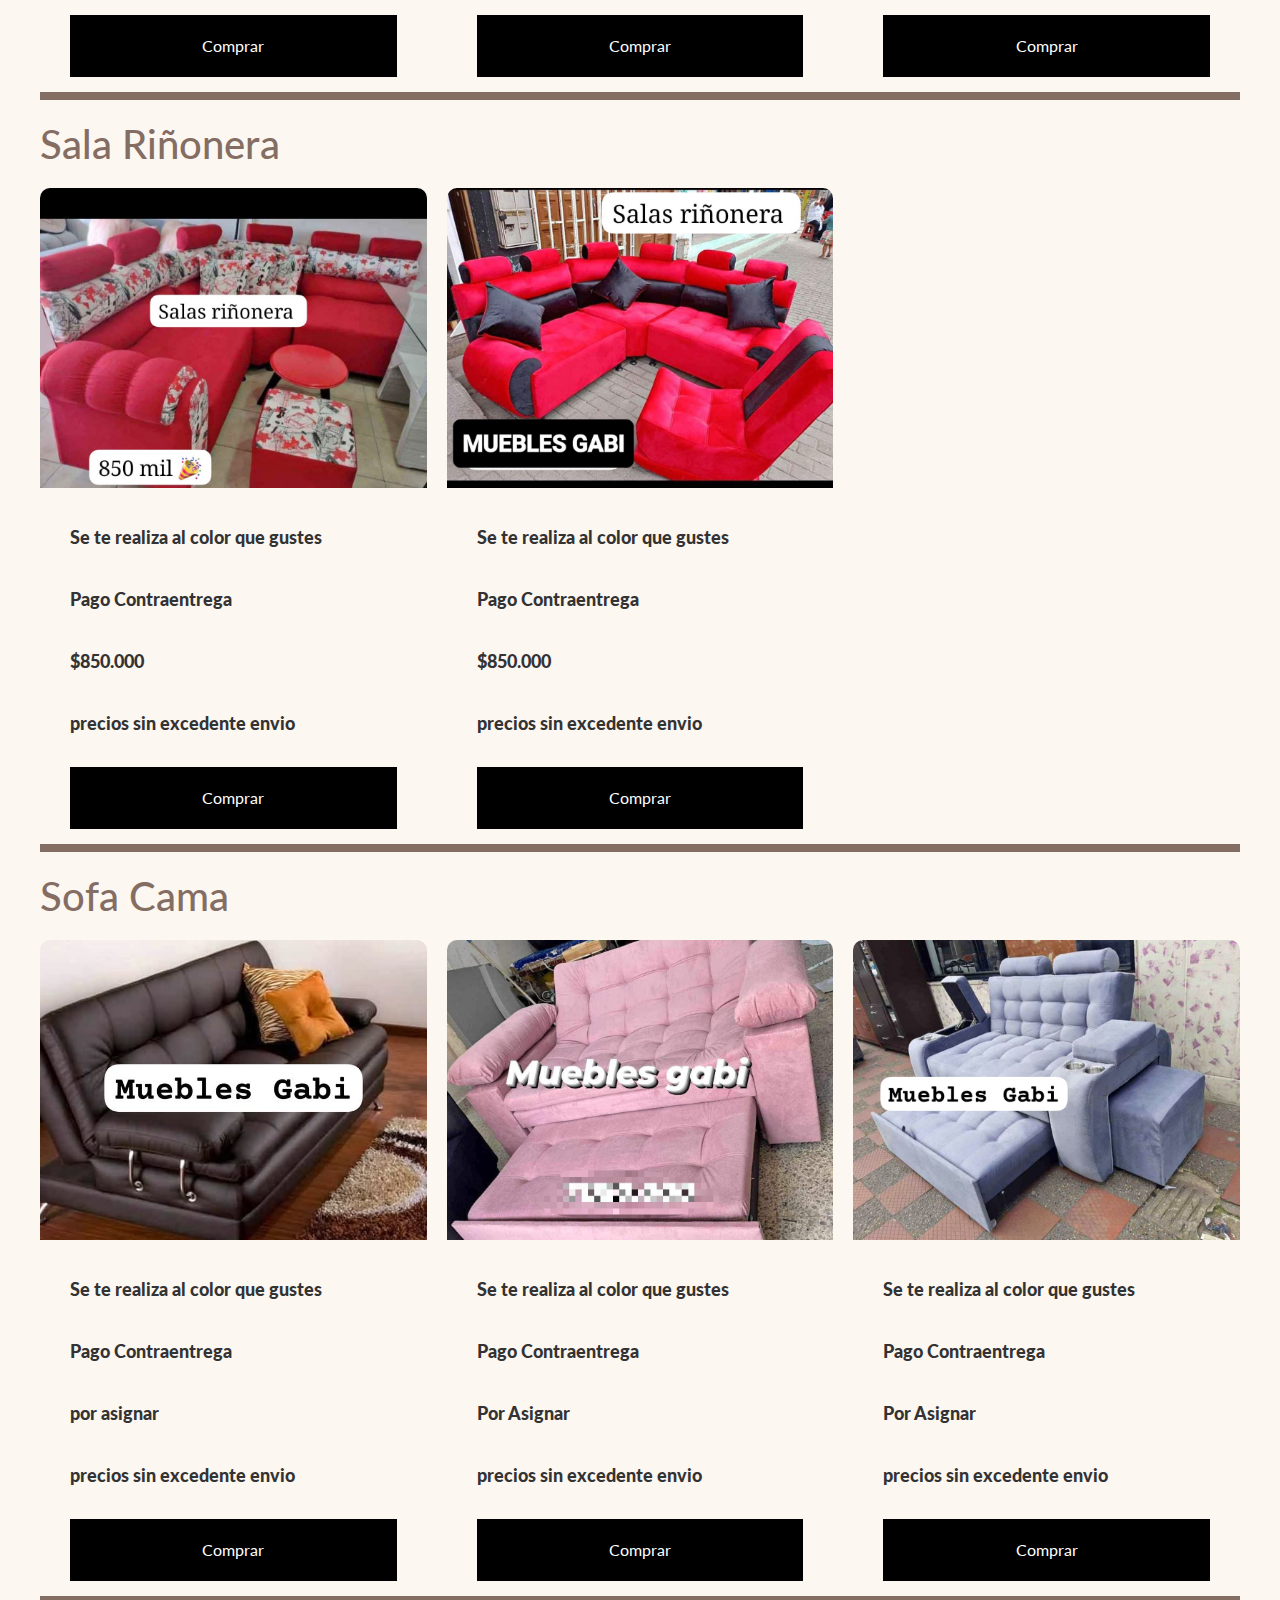
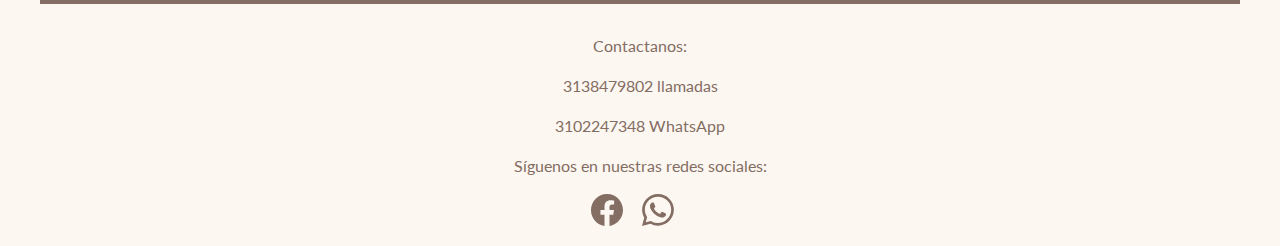
<file: Sala.html>
<!DOCTYPE html>
<html lang="en">

<head>
    <meta charset="UTF-8">
    <meta name="viewport" content="width=device-width, initial-scale=1.0">
    <title>Muebles Gabi</title>
    <link href="https://cdn.jsdelivr.net/npm/bootstrap@5.3.3/dist/css/bootstrap.min.css" rel="stylesheet"
        integrity="sha384-QWTKZyjpPEjISv5WaRU9OFeRpok6YctnYmDr5pNlyT2bRjXh0JMhjY6hW+ALEwIH" crossorigin="anonymous">
    <script src="https://cdn.jsdelivr.net/npm/bootstrap@5.3.3/dist/js/bootstrap.bundle.min.js"
        integrity="sha384-YvpcrYf0tY3lHB60NNkmXc5s9fDVZLESaAA55NDzOxhy9GkcIdslK1eN7N6jIeHz"
        crossorigin="anonymous"></script>
        <link rel="preconnect" href="https://fonts.googleapis.com">
<link rel="preconnect" href="https://fonts.gstatic.com" crossorigin>
<link href="https://fonts.googleapis.com/css2?family=Lato:ital,wght@0,100;0,300;0,400;0,700;0,900;1,100;1,300;1,400;1,700;1,900&display=swap" rel="stylesheet">
    <link rel="stylesheet" href="./Sala.css">
    <script src="tipoSala.js" defer></script>

</head>

<header>
    <div class="navbar">
        <div class="navbar-section">
            <img class="Logo" src="./img/LogoMGDef.png" />
        </div>
        <div class="navbar-section links">
            <a href="index.html">Inicio</a>
            <div class="dropdown">
                    <button class="btn dropdown-toggle" type="button" id="dropdownMenuButton" data-bs-toggle="dropdown" aria-expanded="false">
                        Tipo Sala
                    </button>
                    <ul class="dropdown-menu" aria-labelledby="dropdownMenuButton">
                        <li class="Menu-item"><a class="dropdown-item" href="#sala-Dway">Sala Dway</a></li>
                        <li class="Menu-item"><a class="dropdown-item" href="#sala-ferrari">Sala Ferrari</a></li>
                        <li class="Menu-item"><a class="dropdown-item" href="#sala-Cubito">Sala Cubito</a></li>
                        <li class="Menu-item"><a class="dropdown-item" href="#sala-Huevo">Sala Huevo</a></li>
                        <li class="Menu-item"><a class="dropdown-item" href="#sala-HuevoCarro">Sala Huevo Carro</a></li>
                        <li class="Menu-item"><a class="dropdown-item" href="#sala-Capribar">Sala CapriBar</a></li>
                        <li class="Menu-item"><a class="dropdown-item" href="#sala-Ele">Sala Ele</a></li>
                        <li class="Menu-item"><a class="dropdown-item" href="#sala-Riñonera">Sala Riñonera</a></li>
                        <li class="Menu-item"><a class="dropdown-item" href="#sala-SofaCama">Sofa Cama</a></li>
                    </ul>
                </div>
            <a href="#Contacto">Contacto</a>
        </div>
    </div>
</header>

<body>
    <section id="sala-Dway">
        <h1 class="tipo-sala">Sala Dway</h1>
        <div class="container-items">
            <div class="item">
                <figure>
                    <img src="./img/Dway1.jpg" alt="producto" />
                </figure>
                <div class="info-product">
                    <p class="price">Se te realiza al color que gustes</p>
                    <p class="price">Pago Contraentrega</p>
                    <p class="price">$950.000</p>
                    <p class="price">precios sin excedente envio</p>
                    <a class="enlace-compra" href="https://walink.co/b30430"> Comprar </a>
                </div>
            </div>
            <div class="item">
                <figure>
                    <img src="./img/Dway2.jpg" alt="producto" />
                </figure>
                <div class="info-product">
                    <p class="price">Se te realiza al color que gustes</p>
                    <p class="price">Pago Contraentrega</p>
                    <p class="price">$950.000</p>
                    <p class="price">precios sin excedente envio</p>
                    <a class="enlace-compra" href="https://walink.co/b30430"> Comprar </a>
                </div>
            </div>
            <div class="item">
                <figure>
                    <img src="./img/Dway3.jpg" alt="producto" />
                </figure>
                <div class="info-product">
                    <p class="price">Se te realiza al color que gustes</p>
                    <p class="price">Pago Contraentrega</p>
                    <p class="price">$950.000</p>
                    <p class="price">precios sin excedente envio</p>
                    <a class="enlace-compra" href="https://walink.co/b30430"> Comprar </a>
                </div>
            </div>
            <div class="item">
                <figure>
                    <img src="./img/Dway4.jpg" alt="producto" />
                </figure>
                <div class="info-product">
                    <p class="price">Se te realiza al color que gustes</p>
                    <p class="price">Pago Contraentrega</p>
                    <p class="price">$950.000</p>
                    <p class="price">precios sin excedente envio</p>
                    <a class="enlace-compra" href="https://walink.co/b30430"> Comprar </a>
                </div>
            </div>
            <div class="item">
                <figure>
                    <img src="./img/Dway5.jpg" alt="producto" />
                </figure>
                <div class="info-product">
                    <p class="price">Se te realiza al color que gustes</p>
                    <p class="price">Pago Contraentrega</p>
                    <p class="price">$950.000</p>
                    <p class="price">precios sin excedente envio</p>
                    <a class="enlace-compra" href="https://walink.co/b30430"> Comprar </a>
                </div>
            </div>
            <div class="item">
                <figure>
                    <img src="./img/Dway6.jpg" alt="producto" />
                </figure>
                <div class="info-product">
                    <p class="price">Se te realiza al color que gustes</p>
                    <p class="price">Pago Contraentrega</p>
                    <p class="price">$950.000</p>
                    <p class="price">precios sin excedente envio</p>
                    <a class="enlace-compra" href="https://walink.co/b30430"> Comprar </a>
                </div>
            </div>
        </div>
    </section>
    <section id="sala-ferrari">
        <h1 class="tipo-sala">Sala Ferrari</h1>
        <div class="container-items">
            <div class="item">
                <figure>
                    <img src="./img/Ferrari1.jpg" alt="producto" />
                </figure>
                <div class="info-product">
                    <p class="price">Se te realiza al color que gustes</p>
                    <p class="price">Pago Contraentrega</p>
                    <p class="price">$1'350.000</p>
                    <p class="price">precios sin excedente envio</p>
                    <a class="enlace-compra" href="https://walink.co/b30430"> Comprar </a>
                </div>
            </div>
            <div class="item">
                <figure>
                    <img src="./img/Ferrari2.jpeg" alt="producto" />
                </figure>
                <div class="info-product">
                    <p class="price">Se te realiza al color que gustes</p>
                    <p class="price">Pago Contraentrega</p>
                    <p class="price">$1'450.000</p>
                    <p class="price">precios sin excedente envio</p>
                    <a class="enlace-compra" href="https://walink.co/b30430"> Comprar </a>
                </div>
            </div>
            <div class="item">
                <figure>
                    <img src="./img/Ferrari3.jpg" alt="producto" />
                </figure>
                <div class="info-product">
                    <p class="price">Se te realiza al color que gustes</p>
                    <p class="price">Pago Contraentrega</p>
                    <p class="price">$1'350.000</p>
                    <p class="price">precios sin excedente envio</p>
                    <a class="enlace-compra" href="https://walink.co/b30430"> Comprar </a>
                </div>
            </div>
            <div class="item">
                <figure>
                    <img src="./img/Ferrari4.jpg" alt="producto" />
                </figure>
                <div class="info-product">
                    <p class="price">Se te realiza al color que gustes</p>
                    <p class="price">Pago Contraentrega</p>
                    <p class="price">$1'350.000</p>
                    <p class="price">precios sin excedente envio</p>
                    <a class="enlace-compra" href="https://walink.co/b30430"> Comprar </a>
                </div>
            </div>
            <div class="item">
                <figure>
                    <img src="./img/Ferrari5.jpg" alt="producto" />
                </figure>
                <div class="info-product">
                    <p class="price">Se te realiza al color que gustes</p>
                    <p class="price">Pago Contraentrega</p>
                    <p class="price">$1'350.000</p>
                    <p class="price">precios sin excedente envio</p>
                    <a class="enlace-compra" href="https://walink.co/b30430"> Comprar </a>
                </div>
            </div>
        </div>
    </section>

    <section id="sala-Cubito">
        <h1 class="tipo-sala">Sala Cubito</h1>
        <div class="container-items">
            <div class="item">
                <figure>
                    <img src="./img/Cubito1.jpg" alt="producto" />
                </figure>
                <div class="info-product">
                    <p class="price">Se te realiza al color que gustes</p>
                    <p class="price">Pago Contraentrega</p>
                    <p class="price">$650.000</p>
                    <p class="price">precios sin excedente envio</p>
                    <a class="enlace-compra" href="https://walink.co/b30430"> Comprar </a>
                </div>
            </div>
            <div class="item">
                <figure>
                    <img src="./img/Cubito22.jpg" alt="producto" />
                </figure>
                <div class="info-product">
                    <p class="price">Se te realiza al color que gustes</p>
                    <p class="price">Pago Contraentrega</p>
                    <p class="price">$650.000</p>
                    <p class="price">precios sin excedente envio</p>
                    <a class="enlace-compra" href="https://walink.co/b30430"> Comprar </a>
                </div>
            </div>
            <div class="item">
                <figure>
                    <img src="./img/Cubito3.jpg" alt="producto" />
                </figure>
                <div class="info-product">
                    <p class="price">Se te realiza al color que gustes</p>
                    <p class="price">Pago Contraentrega</p>
                    <p class="price">$650.000</p>
                    <p class="price">precios sin excedente envio</p>
                    <a class="enlace-compra" href="https://walink.co/b30430"> Comprar </a>
                </div>
            </div>
            <div class="item">
                <figure>
                    <img src="./img/Cubito4.jpg" alt="producto" />
                </figure>
                <div class="info-product">
                    <p class="price">Se te realiza al color que gustes</p>
                    <p class="price">Pago Contraentrega</p>
                    <p class="price">$650.000</p>
                    <p class="price">precios sin excedente envio</p>
                    <a class="enlace-compra" href="https://walink.co/b30430"> Comprar </a>
                </div>
            </div>
        </div>
    </section>
    <section id="sala-Huevo">
        <h1 class="tipo-sala">Sala Huevo</h1>
        <div class="container-items">
            <div class="item">
                <figure>
                    <img src="./img/Huevo1.jpg" alt="producto" />
                </figure>
                <div class="info-product">
                    <p class="price">Se te realiza al color que gustes</p>
                    <p class="price">Pago Contraentrega</p>
                    <p class="price">$1'250.000</p>
                    <p class="price">precios sin excedente envio</p>
                    <a class="enlace-compra" href="https://wa.me/qr/NAYWFCMVSXSHK1"> Comprar </a>
                </div>
            </div>
            <div class="item">
                <figure>
                    <img src="./img/Huevo2.jpg" alt="producto" />
                </figure>
                <div class="info-product">
                    <p class="price">Se te realiza al color que gustes</p>
                    <p class="price">Pago Contraentrega</p>
                    <p class="price">$1'250.000</p>
                    <p class="price">precios sin excedente envio</p>
                    <a class="enlace-compra" href="https://wa.me/qr/NAYWFCMVSXSHK1"> Comprar </a>
                </div>
            </div>
            <div class="item">
                <figure>
                    <img src="./img/Huevo3.jpg" alt="producto" />
                </figure>
                <div class="info-product">
                    <p class="price">Se te realiza al color que gustes</p>
                    <p class="price">Pago Contraentrega</p>
                    <p class="price">$1'250.000</p>
                    <p class="price">precios sin excedente envio</p>
                    <a class="enlace-compra" href="https://wa.me/qr/NAYWFCMVSXSHK1"> Comprar </a>
                </div>
            </div>
        </div>
    </section>

    <section id="sala-HuevoCarro">
        <h1 class="tipo-sala">Sala Huevo Carro</h1>
        <div class="container-items">
            <div class="item">
                <figure>
                    <img src="./img/HuevoCarro1.jpg" alt="producto" />
                </figure>
                <div class="info-product">
                    <p class="price">Se te realiza al color que gustes</p>
                    <p class="price">Pago Contraentrega</p>
                    <p class="price">$1'700.000</p>
                    <p class="price">precios sin excedente envio</p>
                    <a class="enlace-compra" href="https://walink.co/b30430"> Comprar </a>
                </div>
            </div>
            <div class="item">
                <figure>
                    <img src="./img/Huevocarro2.jpg" alt="producto" />
                </figure>
                <div class="info-product">
                    <p class="price">Se te realiza al color que gustes</p>
                    <p class="price">Pago Contraentrega</p>
                    <p class="price">$1'700.000</p>
                    <p class="price">precios sin excedente envio</p>
                    <a class="enlace-compra" href="https://walink.co/b30430"> Comprar </a>
                </div>
            </div>
            <div class="item">
                <figure>
                    <img src="./img/HuevoCarro3.jpg" alt="producto" />
                </figure>
                <div class="info-product">
                    <p class="price">Se te realiza al color que gustes</p>
                    <p class="price">Pago Contraentrega</p>
                    <p class="price">$1'700.000</p>
                    <p class="price">precios sin excedente envio</p>
                    <a class="enlace-compra" href="https://walink.co/b30430"> Comprar </a>
                </div>
            </div>
            <div class="item">
                <figure>
                    <img src="./img/HuevoCarro4.jpg" alt="producto" />
                </figure>
                <div class="info-product">
                    <p class="price">Se te realiza al color que gustes</p>
                    <p class="price">Pago Contraentrega</p>
                    <p class="price">$1'700.000</p>
                    <p class="price">precios sin excedente envio</p>
                    <a class="enlace-compra" href="https://walink.co/b30430"> Comprar </a>
                </div>
            </div>
        </div>
    </section>

    <section id="sala-Capribar">
        <h1 class="tipo-sala">Sala CapriBar </h1>
        <div class="container-items">
            <div class="item">
                <figure>
                    <img src="./img/Capribar1.jpg" alt="producto" />
                </figure>
                <div class="info-product">
                    <p class="price">Se te realiza al color que gustes</p>
                    <p class="price">Pago Contraentrega</p>
                    <p class="price">$1'950.000</p>
                    <p class="price">precios sin excedente envio</p>
                    <a class="enlace-compra" href="https://walink.co/b30430"> Comprar </a>
                </div>
            </div>
            <div class="item">
                <figure>
                    <img src="./img/Capribar2.jpg" alt="producto" />
                </figure>
                <div class="info-product">
                    <p class="price">Se te realiza al color que gustes</p>
                    <p class="price">Pago Contraentrega</p>
                    <p class="price">$1'950.000</p>
                    <p class="price">precios sin excedente envio</p>
                    <a class="enlace-compra" href="https://walink.co/b30430"> Comprar </a>
                </div>
            </div>
        </div>
    </section>

    <section id="sala-Ele">
        <h1 class="tipo-sala">Sala Ele</h1>
        <div class="container-items">
            <div class="item">
                <figure>
                    <img src="./img/SalaEle1.jpg" alt="producto" />
                </figure>
                <div class="info-product">
                    <p class="price">Se te realiza al color que gustes</p>
                    <p class="price">Pago Contraentrega</p>
                    <p class="price">$850.000</p>
                    <p class="price">precios sin excedente envio</p>
                    <a class="enlace-compra" href="https://walink.co/b30430"> Comprar </a>
                </div>
            </div>
            <div class="item">
                <figure>
                    <img src="./img/SalaEle2.JPG" alt="producto" />
                </figure>
                <div class="info-product">
                    <p class="price">Se te realiza al color que gustes</p>
                    <p class="price">Pago Contraentrega</p>
                    <p class="price">$850.000</p>
                    <p class="price">precios sin excedente envio</p>
                    <a class="enlace-compra" href="https://walink.co/b30430"> Comprar </a>
                </div>
            </div>
            <div class="item">
                <figure>
                    <img src="./img/SalaEle3.jpeg" alt="producto" />
                </figure>
                <div class="info-product">
                    <p class="price">Se te realiza al color que gustes</p>
                    <p class="price">Pago Contraentrega</p>
                    <p class="price">$880.000</p>
                    <p class="price">precios sin excedente envio</p>
                    <a class="enlace-compra" href="https://walink.co/b30430"> Comprar </a>
                </div>
            </div>
        </div>
    </section>

    <section id="sala-Riñonera">
        <h1 class="tipo-sala">Sala Riñonera</h1>
        <div class="container-items">
            <div class="item">
                <figure>
                    <img src="./img/Riñonera1.jpg" alt="producto" />
                </figure>
                <div class="info-product">
                    <p class="price">Se te realiza al color que gustes</p>
                    <p class="price">Pago Contraentrega</p>
                    <p class="price">$850.000</p>
                    <p class="price">precios sin excedente envio</p>
                    <a class="enlace-compra" href="https://walink.co/b30430"> Comprar </a>
                </div>
            </div>
            <div class="item">
                <figure>
                    <img src="./img/Riñonera2.jpg" alt="producto" />
                </figure>
                <div class="info-product">
                    <p class="price">Se te realiza al color que gustes</p>
                    <p class="price">Pago Contraentrega</p>
                    <p class="price">$850.000</p>
                    <p class="price">precios sin excedente envio</p>
                    <a class="enlace-compra" href="https://walink.co/b30430"> Comprar </a>
                </div>
            </div>
        </div>
    </section>

    <section id="sala-SofaCama">
        <h1 class="tipo-sala">Sofa Cama</h1>
        <div class="container-items">
            <div class="item">
                <figure>
                    <img src="./img/SofaCama1.jpg" alt="producto" />
                </figure>
                <div class="info-product">
                    <p class="price">Se te realiza al color que gustes</p>
                    <p class="price">Pago Contraentrega</p>
                    <p class="price">por asignar</p>
                    <p class="price">precios sin excedente envio</p>
                    <a class="enlace-compra" href="https://walink.co/b30430"> Comprar </a>
                </div>
            </div>
            <div class="item">
                <figure>
                    <img src="./img/SofaCama2.jpeg" alt="producto" />
                </figure>
                <div class="info-product">
                    <p class="price">Se te realiza al color que gustes</p>
                    <p class="price">Pago Contraentrega</p>
                    <p class="price">Por Asignar</p>
                    <p class="price">precios sin excedente envio</p>
                    <a class="enlace-compra" href="https://walink.co/b30430"> Comprar </a>
                </div>
            </div>
            <div class="item">
                <figure>
                    <img src="./img/SofaCama3.jpeg" alt="producto" />
                </figure>
                <div class="info-product">
                    <p class="price">Se te realiza al color que gustes</p>
                    <p class="price">Pago Contraentrega</p>
                    <p class="price">Por Asignar</p>
                    <p class="price">precios sin excedente envio</p>
                    <a class="enlace-compra" href="https://walink.co/b30430"> Comprar </a>
                </div>
            </div>
        </div>
    </section>

    <section id="Contacto">
        <footer>
            <div class="social-media">
                <p>Contactanos:</p>
                <p>3138479802 llamadas</p> 
                <p>3102247348 WhatsApp</p>
                <p>Síguenos en nuestras redes sociales:</p>
                </a>
                <a href="https://www.facebook.com/profile.php?id=100057997368921" target="_blank">
                    <svg xmlns="http://www.w3.org/2000/svg" width="32" height="32" fill="currentColor"
                        class="bi bi-facebook" viewBox="0 0 16 16">
                        <path
                            d="M16 8.049c0-4.446-3.582-8.05-8-8.05C3.58 0-.002 3.603-.002 8.05c0 4.017 2.926 7.347 6.75 7.951v-5.625h-2.03V8.05H6.75V6.275c0-2.017 1.195-3.131 3.022-3.131.876 0 1.791.157 1.791.157v1.98h-1.009c-.993 0-1.303.621-1.303 1.258v1.51h2.218l-.354 2.326H9.25V16c3.824-.604 6.75-3.934 6.75-7.951" />
                    </svg>
                </a>
                <a href="https://walink.co/b30430">
                    <svg xmlns="http://www.w3.org/2000/svg" width="32" height="32" fill="currentColor"
                        class="bi bi-whatsapp" viewBox="0 0 16 16">
                        <path
                            d="M13.601 2.326A7.85 7.85 0 0 0 7.994 0C3.627 0 .068 3.558.064 7.926c0 1.399.366 2.76 1.057 3.965L0 16l4.204-1.102a7.9 7.9 0 0 0 3.79.965h.004c4.368 0 7.926-3.558 7.93-7.93A7.9 7.9 0 0 0 13.6 2.326zM7.994 14.521a6.6 6.6 0 0 1-3.356-.92l-.24-.144-2.494.654.666-2.433-.156-.251a6.56 6.56 0 0 1-1.007-3.505c0-3.626 2.957-6.584 6.591-6.584a6.56 6.56 0 0 1 4.66 1.931 6.56 6.56 0 0 1 1.928 4.66c-.004 3.639-2.961 6.592-6.592 6.592m3.615-4.934c-.197-.099-1.17-.578-1.353-.646-.182-.065-.315-.099-.445.099-.133.197-.513.646-.627.775-.114.133-.232.148-.43.05-.197-.1-.836-.308-1.592-.985-.59-.525-.985-1.175-1.103-1.372-.114-.198-.011-.304.088-.403.087-.088.197-.232.296-.346.1-.114.133-.198.198-.33.065-.134.034-.248-.015-.347-.05-.099-.445-1.076-.612-1.47-.16-.389-.323-.335-.445-.34-.114-.007-.247-.007-.38-.007a.73.73 0 0 0-.529.247c-.182.198-.691.677-.691 1.654s.71 1.916.81 2.049c.098.133 1.394 2.132 3.383 2.992.47.205.84.326 1.129.418.475.152.904.129 1.246.08.38-.058 1.171-.48 1.338-.943.164-.464.164-.86.114-.943-.049-.084-.182-.133-.38-.232" />
                    </svg>
                </a>

            </div>
        </footer>
    </section>

</body>

</html>
</file>
<file: Combo.css>
body {
    background-color: #FDF7F2;
}

header {
    border-bottom: 8px solid #846D62;
    
}

.lato-light {
    font-family: "Lato", sans-serif;
    font-weight: 300;
    font-style: normal;
  }

.navbar {
    display: flex;
    justify-content: space-between;
    align-items: center;
    background-color: #FDF7F2;
    padding: 0 10px;
  
  }
  
  .navbar-section {
    display: flex;
    align-items: center;
  }
  
  .links {
    justify-content: center;
    flex-grow: 1;
  }
  
  .links a {
    display: block;
    color: #846D62;
    text-align: center;
    padding: 20px 16px;
    text-decoration: none;
    margin: 30px;
  }
  
  .links a:hover {
    font-size: 18px;
    font-weight: bold;
    color: #846D62;
  }
  
  .Logo {
    width: 140px;
    height: 120px;
}
  
  .ui.animated.button {
    background-color: transparent;
  }
  
  /* Tipo Sala */
   .tipo-sala{
    margin-top: 20px;
    margin-bottom: 20px;
    color: #846D62;
    font-size: bold;
   }
  


/*Footer*/

footer {
  background-color: #FDF7F2;
  color: rgb(132, 109, 98);
  text-align: center;
  padding: 20px 0;
}

.footer-content {
  display: flex;
  flex-direction: column;
}

.contact-info a {
  color: white;
  text-decoration: none;
  font-weight: bold;
}

.social-media {
  margin-top: 10px;
}

.social-media a {
  margin-right: 15px;
  text-decoration: none;
  color: inherit; 
}

/* Enlace Compra*/
.enlace-compra{
    border: none;
    background: none;
    background-color: #000;
    color: #fff;
    padding: 15px 10px;
    cursor: pointer;
    text-decoration: none;
    display: inline-block; 
    width: 100%; 
    text-align: center; 
}




/* Globales */
*::after,
*::before,
*{
    margin: 0;
    padding: 0;
    box-sizing: border-box;
}

body{
    margin: 0 auto;
    max-width: 1200px;
    font-family: 'Lato';
    color: #333;
}

.icon-cart{
    width: 40px;
    height: 40px;
    stroke: #000;
}

.icon-cart:hover{
    cursor: pointer;
}

img{
    max-width: 100%;
}



.container-cart-products{
    position: absolute;
    top: 50px;
    right: 0;

    background-color: #fff;
    width: 400px;
    z-index: 1;
    box-shadow: 0 10px 20px rgba(0, 0, 0, 0.20);
    border-radius: 10px;
    
}

.cart-product{
    display: flex;
    align-items: center;
    justify-content: space-between;
    padding: 30px;

    border-bottom: 1px solid rgba(0, 0, 0, 0.20);

}

.info-cart-product{
    display: flex;
    justify-content: space-between;
    flex: 0.8;
}

.titulo-producto-carrito{
    font-size: 20px;
}

.precio-producto-carrito{
    font-weight: 700;
    font-size: 20px;
    margin-left: 10px;
}

.cantidad-producto-carrito{
    font-weight: 400;
    font-size: 20px;
}

.icon-close{
    width: 25px;
    height: 25px;
}

.icon-close:hover{
    stroke: red;
    cursor: pointer;
}

.cart-total{
    display: flex;
    justify-content: center;
    align-items: center;
    padding: 20px 0;
    gap: 20px;
}

.cart-total h3{
    font-size: 20px;
    font-weight: 700;
}

.total-pagar{
    font-size: 20px;
    font-weight: 900;
}

.hidden-cart{
    display: none;
}




/* Main */
.container-items{
    display: grid;
    grid-template-columns: repeat(3, 1fr);
    gap: 20px;
}

.item{
    border-radius: 10px;
}

.item:hover{
    box-shadow: 0 10px 20px rgba(0, 0, 0, 0.20);
}

.item img{
    width: 100%;
    height: 500px;
    object-fit: cover;
    border-radius: 10px 10px 0 0;
    transition: all .5s;
}

.item figure{
    overflow: hidden;
}

.item:hover img{
    transform: scale(1.2);
}

.info-product{
    padding: 15px 30px;
    line-height: 2;
    display: flex;
    flex-direction: column;
    gap: 10px;
    
}

.price{
    font-size: 18px;
    font-weight: 900;
}

#Combos{
    border-bottom: 8px solid #846D62;
}

/* Responsive cartas */
@media (max-width: 768px) {
    /* Ajusta el diseño de container-items para mostrar una imagen por fila */
    .container-items {
        grid-template-columns: 1fr;
    }

    /* Ajusta el tamaño de las imágenes si es necesario */
    .item img {
        height: auto;
    }
    .tipo-sala{
        margin-left:10px;
    }
}

/* Responsive Navbar */
@media (max-width: 768px) {
    .navbar {
        flex-wrap: wrap; /* Permite que los elementos se envuelvan en pantallas más pequeñas */
    }

    .navbar-section {
        width: 100%;
        justify-content: center;
    }

    .links {
        justify-content: space-around;
    }

    .links a {
        padding: 10px;
        margin: 0; /* Elimina márgenes en pantallas pequeñas */
    }
}

/* Responsive Footer */
@media (max-width: 768px) {
    #Contacto {
        padding: 10px; /* Ajusta el padding */
    }

    .contact-info {
        text-align: center; /* Centra el texto */
    }

    .social-media {
        display: column;
        justify-content: center; /* Centra los íconos */
        margin-top: 10px;
    }

    .social-media a {
        margin: 0 5px; /* Ajusta el espacio entre los íconos */
    }
}
</file>
<file: Comedor.css>
body {
    background-color: #FDF7F2;
}

header {
    border-bottom: 8px solid #846D62;
    
}

.lato-light {
    font-family: "Lato", sans-serif;
    font-weight: 300;
    font-style: normal;
  }

.navbar {
    display: flex;
    justify-content: space-between;
    align-items: center;
    background-color: #FDF7F2;
    padding: 0 10px;
  
  }
  
  .navbar-section {
    display: flex;
    align-items: center;
  }
  
  .links {
    justify-content: center;
    flex-grow: 1;
  }
  
  .links a {
    display: block;
    color: #846D62;
    text-align: center;
    padding: 20px 16px;
    text-decoration: none;
    margin: 30px;
  }
  
  .links a:hover {
    font-size: 18px;
    font-weight: bold;
    color: #846D62;
  }
  
  .Logo {
    width: 140px;
    height: 120px;
}
  
  .ui.animated.button {
    background-color: transparent;
  }
  
  /* Tipo Sala */
   .tipo-sala{
    margin-top: 20px;
    margin-bottom: 20px;
    color: #846D62;
    font-size: bold;
   }

   /* Estilo para el menú desplegable */

.dropdown-menu[data-bs-popper]{
    background-color: #FDF7F2;
    display: flex; 
    flex-direction: column; 
    align-items: center; 
    text-align: center;
}

/* Centrar los enlaces en el menú desplegable */
.dropdown-menu {
    text-align: center; /* Centra el contenido de la lista desplegable */
}

.dropdown-item {
    display: block;
    width: 100%; /* Asegura que el enlace ocupe todo el ancho del menú */
    padding: 12px 0; /* Establece el relleno arriba y abajo para separar los enlaces */
}

.dropdown-item:hover {
    font-size: initial !important;  /* Restaura el tamaño original */
    font-weight: normal !important; /* Restaura el peso original */
    color: #846D62 !important;     /* Mantiene el color especificado */
}

.dropdown-menu { 
    --bs-dropdown-link-hover-color: var(--bs-body-color) !important;
    --bs-dropdown-link-hover-bg: unset !important;
}



/* Estilos para los elementos de la lista desplegable */
.dropdown-item {
    width: auto; /* Evita que el elemento ocupe todo el ancho del menú */
    padding: 8px 16px; /* Ajusta el relleno si es necesario */
}

  


/*Footer*/

footer {
  background-color: #FDF7F2;
  color: rgb(132, 109, 98);
  text-align: center;
  padding: 20px 0;
}

.footer-content {
  display: flex;
  flex-direction: column;
}

.contact-info a {
  color: white;
  text-decoration: none;
  font-weight: bold;
}

.social-media {
  margin-top: 10px;
}

.social-media a {
  margin-right: 15px;
  text-decoration: none;
  color: inherit; 
}

/* Enlace Compra*/
.enlace-compra{
    border: none;
    background: none;
    background-color: #000;
    color: #fff;
    padding: 15px 10px;
    cursor: pointer;
    text-decoration: none;
    display: inline-block; 
    width: 100%; 
    text-align: center; 
}




/* Globales */
*::after,
*::before,
*{
    margin: 0;
    padding: 0;
    box-sizing: border-box;
}

body{
    margin: 0 auto;
    max-width: 1200px;
    font-family: 'Lato';
    color: #333;
}

.icon-cart{
    width: 40px;
    height: 40px;
    stroke: #000;
}

.icon-cart:hover{
    cursor: pointer;
}

img{
    max-width: 100%;
}



.container-cart-products{
    position: absolute;
    top: 50px;
    right: 0;

    background-color: #fff;
    width: 400px;
    z-index: 1;
    box-shadow: 0 10px 20px rgba(0, 0, 0, 0.20);
    border-radius: 10px;
    
}

.cart-product{
    display: flex;
    align-items: center;
    justify-content: space-between;
    padding: 30px;

    border-bottom: 1px solid rgba(0, 0, 0, 0.20);

}

.info-cart-product{
    display: flex;
    justify-content: space-between;
    flex: 0.8;
}

.titulo-producto-carrito{
    font-size: 20px;
}

.precio-producto-carrito{
    font-weight: 700;
    font-size: 20px;
    margin-left: 10px;
}

.cantidad-producto-carrito{
    font-weight: 400;
    font-size: 20px;
}

.icon-close{
    width: 25px;
    height: 25px;
}

.icon-close:hover{
    stroke: red;
    cursor: pointer;
}

.cart-total{
    display: flex;
    justify-content: center;
    align-items: center;
    padding: 20px 0;
    gap: 20px;
}

.cart-total h3{
    font-size: 20px;
    font-weight: 700;
}

.total-pagar{
    font-size: 20px;
    font-weight: 900;
}

.hidden-cart{
    display: none;
}




/* Main */
.container-items{
    display: grid;
    grid-template-columns: repeat(3, 1fr);
    gap: 20px;
}

.item{
    border-radius: 10px;
}

.item:hover{
    box-shadow: 0 10px 20px rgba(0, 0, 0, 0.20);
}

.item img{
    width: 100%;
    height: 300px;
    object-fit: cover;
    border-radius: 10px 10px 0 0;
    transition: all .5s;
}

.item figure{
    overflow: hidden;
}

.item:hover img{
    transform: scale(1.2);
}

.info-product{
    padding: 15px 30px;
    line-height: 2;
    display: flex;
    flex-direction: column;
    gap: 10px;
    
}

.price{
    font-size: 18px;
    font-weight: 900;
}

#comedor-Ahorra{
    border-bottom: 8px solid #846D62;
}

#comedor-Deco{
    border-bottom: 8px solid #846D62;
}
#comedor-Cedro{
    border-bottom: 8px solid #846D62;
}
#comedor-Capitoneado{
    border-bottom: 8px solid #846D62;
}

/* Responsive Navbar */
@media (max-width: 768px) {
    .navbar {
        flex-wrap: wrap; /* Permite que los elementos se envuelvan en pantallas más pequeñas */
    }

    .navbar-section {
        width: 100%;
        justify-content: center;
    }

    .links {
        justify-content: space-around;
    }

    .links a {
        padding: 10px;
        margin: 0; /* Elimina márgenes en pantallas pequeñas */
    }
}

/* Responsive cartas */
@media (max-width: 768px) {
    /* Ajusta el diseño de container-items para mostrar una imagen por fila */
    .container-items {
        grid-template-columns: 1fr;
    }

    /* Ajusta el tamaño de las imágenes si es necesario */
    .item img {
        height: 300px;
    }
    .tipo-sala{
        margin-left:10px;
    }
}

/* Responsive Footer */
@media (max-width: 768px) {
    #Contacto {
        padding: 10px; /* Ajusta el padding */
    }

    .contact-info {
        text-align: center; /* Centra el texto */
    }

    .social-media {
        display: column;
        justify-content: center; /* Centra los íconos */
        margin-top: 10px;
    }

    .social-media a {
        margin: 0 5px; /* Ajusta el espacio entre los íconos */
    }
}
</file>
<file: Sala.css>
body {
    background-color: #FDF7F2;
}

.lato-light {
    font-family: "Lato", sans-serif;
    font-weight: 300;
    font-style: normal;
  }

header {
    border-bottom: 8px solid #846D62;
    
}

.navbar {
    display: flex;
    justify-content: space-between;
    align-items: center;
    background-color: #FDF7F2;
    padding: 0 10px;
  
  }
  
  .navbar-section {
    display: flex;
    align-items: center;
  }
  
  .links {
    justify-content: center;
    flex-grow: 1;
  }
  
  .links a {
    display: block;
    color: #846D62;
    text-align: center;
    padding: 20px 16px;
    text-decoration: none;
    margin: 30px;
  }
  
  .links a:hover {
    font-size: 18px;
    font-weight: bold;
    color: #846D62;
  }
  
  .Logo {
    width: 140px;
    height: 120px;
}
  
  .ui.animated.button {
    background-color: transparent;
  }
  
  /* Tipo Sala */
   .tipo-sala{
    margin-top: 20px;
    margin-bottom: 20px;
    color: #846D62;
    font-size: bold;
   }

   /* Estilo para el menú desplegable */

.dropdown-menu[data-bs-popper]{
    background-color: #FDF7F2;
    display: flex; 
    flex-direction: column; 
    align-items: center; 
    text-align: center;
}

/* Centrar los enlaces en el menú desplegable */
.dropdown-menu {
    text-align: center; /* Centra el contenido de la lista desplegable */
}

.dropdown-item {
    display: block;
    width: 100%; /* Asegura que el enlace ocupe todo el ancho del menú */
    padding: 12px 0; /* Establece el relleno arriba y abajo para separar los enlaces */
}

.dropdown-item:hover {
    font-size: initial !important;  /* Restaura el tamaño original */
    font-weight: normal !important; /* Restaura el peso original */
    color: #846D62 !important;     /* Mantiene el color especificado */
}

.dropdown-menu { 
    --bs-dropdown-link-hover-color: var(--bs-body-color) !important;
    --bs-dropdown-link-hover-bg: unset !important;
}



/* Estilos para los elementos de la lista desplegable */
.dropdown-item {
    width: auto; /* Evita que el elemento ocupe todo el ancho del menú */
    padding: 8px 16px; /* Ajusta el relleno si es necesario */
}




/*Footer*/

footer {
  background-color: #FDF7F2;
  color: rgb(132, 109, 98);
  text-align: center;
  padding: 20px 0;
}

.footer-content {
  display: flex;
  flex-direction: column;
}

.contact-info a {
  color: white;
  text-decoration: none;
  font-weight: bold;
}

.social-media {
  margin-top: 10px;
}

.social-media a {
  margin-right: 15px;
  text-decoration: none;
  color: inherit; 
}

/* Enlace Compra*/
.enlace-compra{
    border: none;
    background: none;
    background-color: #000;
    color: #fff;
    padding: 15px 10px;
    cursor: pointer;
    text-decoration: none;
    display: inline-block; 
    width: 100%; 
    text-align: center; 
}




/* Globales */
*::after,
*::before,
*{
    margin: 0;
    padding: 0;
    box-sizing: border-box;
}

body{
    margin: 0 auto;
    max-width: 1200px;
    font-family: 'Lato';
    color: #333;
}

.icon-cart{
    width: 40px;
    height: 40px;
    stroke: #000;
}

.icon-cart:hover{
    cursor: pointer;
}

img{
    max-width: 100%;
}



.container-cart-products{
    position: absolute;
    top: 50px;
    right: 0;

    background-color: #fff;
    width: 400px;
    z-index: 1;
    box-shadow: 0 10px 20px rgba(0, 0, 0, 0.20);
    border-radius: 10px;
    
}

.cart-product{
    display: flex;
    align-items: center;
    justify-content: space-between;
    padding: 30px;

    border-bottom: 1px solid rgba(0, 0, 0, 0.20);

}

.info-cart-product{
    display: flex;
    justify-content: space-between;
    flex: 0.8;
}

.titulo-producto-carrito{
    font-size: 20px;
}

.precio-producto-carrito{
    font-weight: 700;
    font-size: 20px;
    margin-left: 10px;
}

.cantidad-producto-carrito{
    font-weight: 400;
    font-size: 20px;
}

.icon-close{
    width: 25px;
    height: 25px;
}

.icon-close:hover{
    stroke: red;
    cursor: pointer;
}

.cart-total{
    display: flex;
    justify-content: center;
    align-items: center;
    padding: 20px 0;
    gap: 20px;
}

.cart-total h3{
    font-size: 20px;
    font-weight: 700;
}

.total-pagar{
    font-size: 20px;
    font-weight: 900;
}

.hidden-cart{
    display: none;
}




/* Main */
.container-items{
    display: grid;
    grid-template-columns: repeat(3, 1fr);
    gap: 20px;
}

.item{
    border-radius: 10px;
}

.item:hover{
    box-shadow: 0 10px 20px rgba(0, 0, 0, 0.20);
}

.item img{
    width: 100%;
    height: 300px;
    object-fit: cover;
    border-radius: 10px 10px 0 0;
    transition: all .5s;
}

.item figure{
    overflow: hidden;
}

.item:hover img{
    transform: scale(1.2);
}

.info-product{
    padding: 15px 30px;
    line-height: 2;
    display: flex;
    flex-direction: column;
    gap: 10px;
    
}

.price{
    font-size: 18px;
    font-weight: 900;
}

#sala-Dway{
    border-bottom: 8px solid #846D62;
}

#sala-ferrari{
    border-bottom: 8px solid #846D62;
}
#sala-Cubito{
    border-bottom: 8px solid #846D62;
}
#sala-Huevo{
    border-bottom: 8px solid #846D62;
}

#sala-HuevoCarro{
    border-bottom: 8px solid #846D62;
}
#sala-Capribar{
    border-bottom: 8px solid #846D62;
}
#sala-Ele{
    border-bottom: 8px solid #846D62;
}
#sala-Riñonera{
    border-bottom: 8px solid #846D62;
}
#sala-SofaCama{
    border-bottom: 8px solid #846D62;
}
#comedor-Ahorra{
    border-bottom: 8px solid #846D62;
}

#comedor-Deco{
    border-bottom: 8px solid #846D62;
}
#comedor-Cedro{
    border-bottom: 8px solid #846D62;
}

.navbar {
    display: flex;
    justify-content: space-between;
    align-items: center;
    background-color: #FDF7F2;
    padding: 0 10px;
}

.navbar-section {
    display: flex;
    align-items: center;
}

.Logo {
    width: 100px; /* Reducido de 140px a 100px */
    height: auto; /* Cambio a auto para mantener la proporción */
}

.links {
    display: flex; /* Asegura que los links también se alineen horizontalmente */
    justify-content: center;
    flex-grow: 1;
}

.links a {
    color: #846D62;
    text-align: center;
    padding: 20px 10px; /* Ajustado para menos espacio horizontal */
    text-decoration: none;
}

.links a:hover {
    font-size: 18px;
    font-weight: bold;
}

/* Responsive Navbar */
@media (max-width: 768px) {
    .navbar {
        flex-wrap: wrap; /* Permite que los elementos se envuelvan en pantallas más pequeñas */
    }

    .navbar-section {
        width: 100%;
        justify-content: center;
    }

    .links {
        justify-content: space-around;
    }

    .links a {
        padding: 10px;
        margin: 0; /* Elimina márgenes en pantallas pequeñas */
    }
}

/* Responsive cartas */
@media (max-width: 768px) {
    /* Ajusta el diseño de container-items para mostrar una imagen por fila */
    .container-items {
        grid-template-columns: 1fr;
    }

    /* Ajusta el tamaño de las imágenes si es necesario */
    .item img {
        height: 250px;
    }
    .tipo-sala{
        margin-left:10px;
    }
}

/* Responsive Footer */
@media (max-width: 768px) {
    #Contacto {
        padding: 10px; /* Ajusta el padding */
    }

    .contact-info {
        text-align: center; /* Centra el texto */
    }

    .social-media {
        display: column;
        justify-content: center; /* Centra los íconos */
        margin-top: 10px;
    }

    .social-media a {
        margin: 0 5px; /* Ajusta el espacio entre los íconos */
    }
}
</file>
